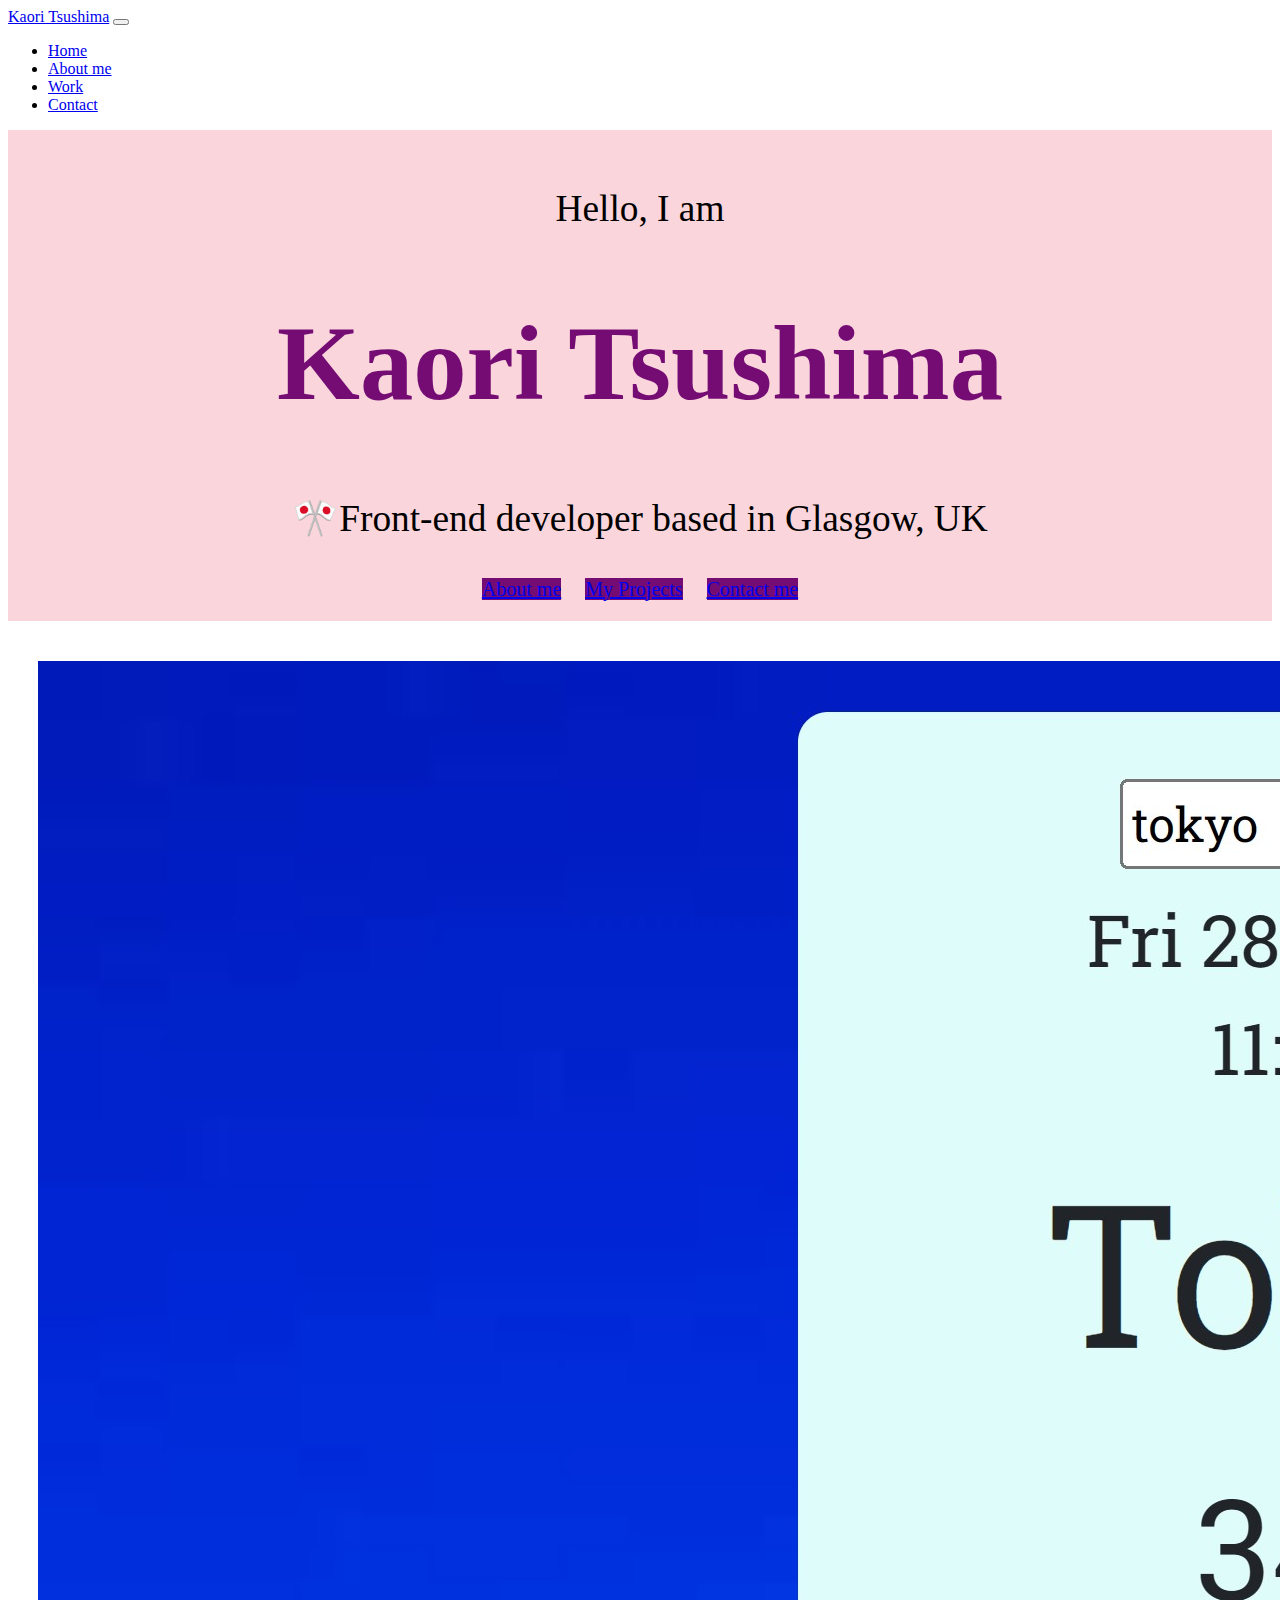
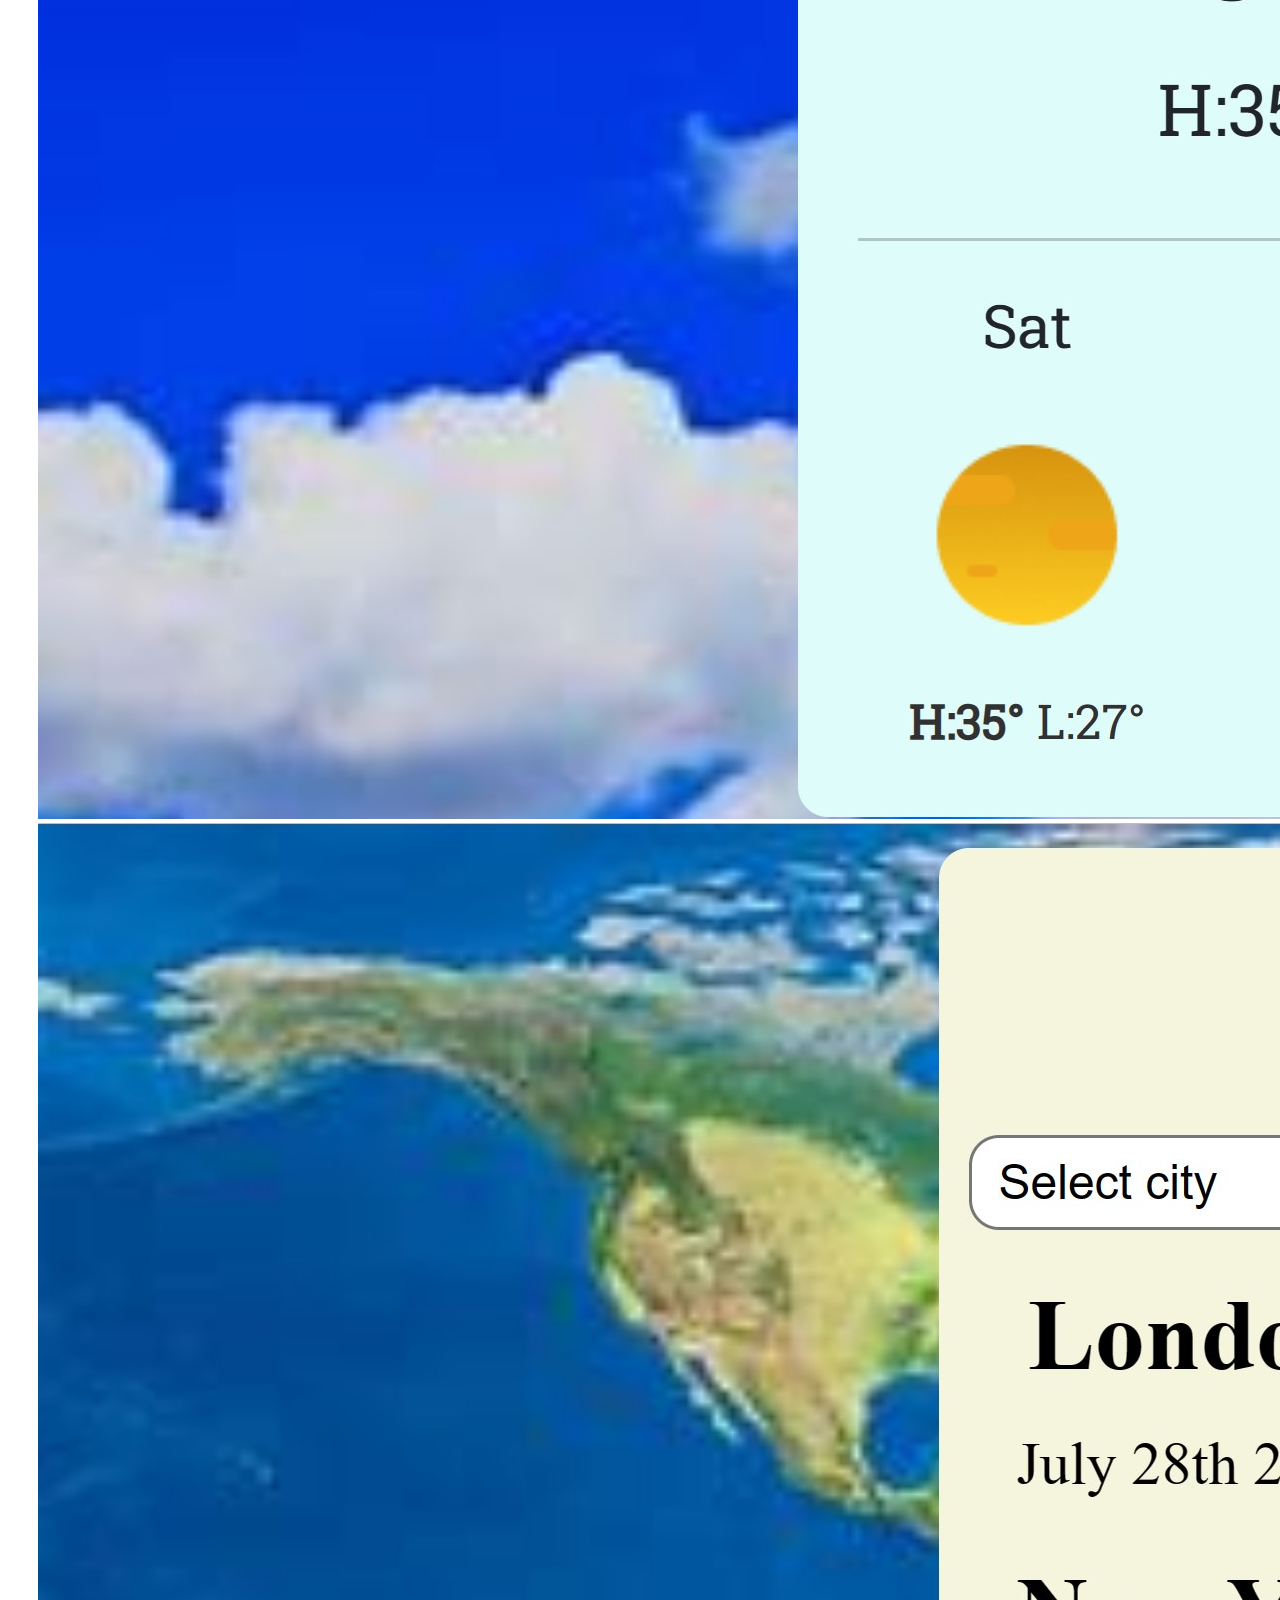
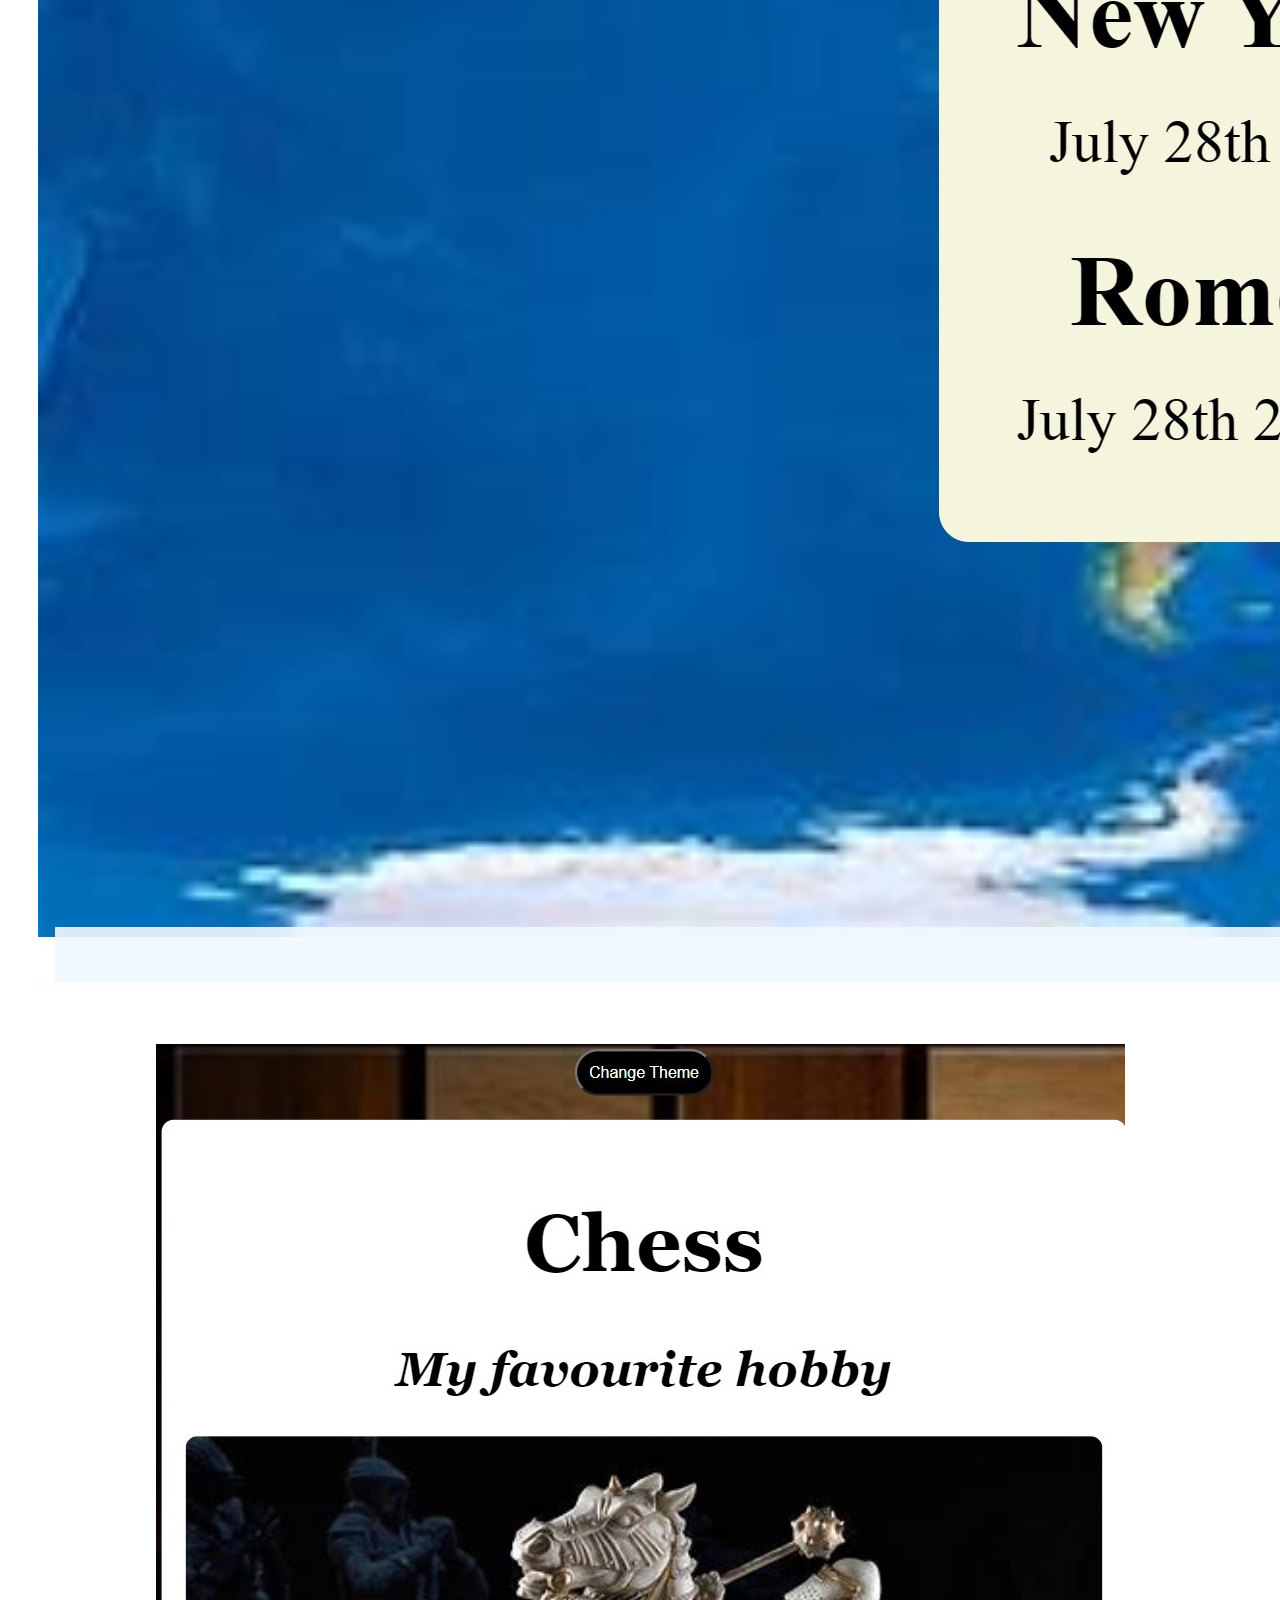
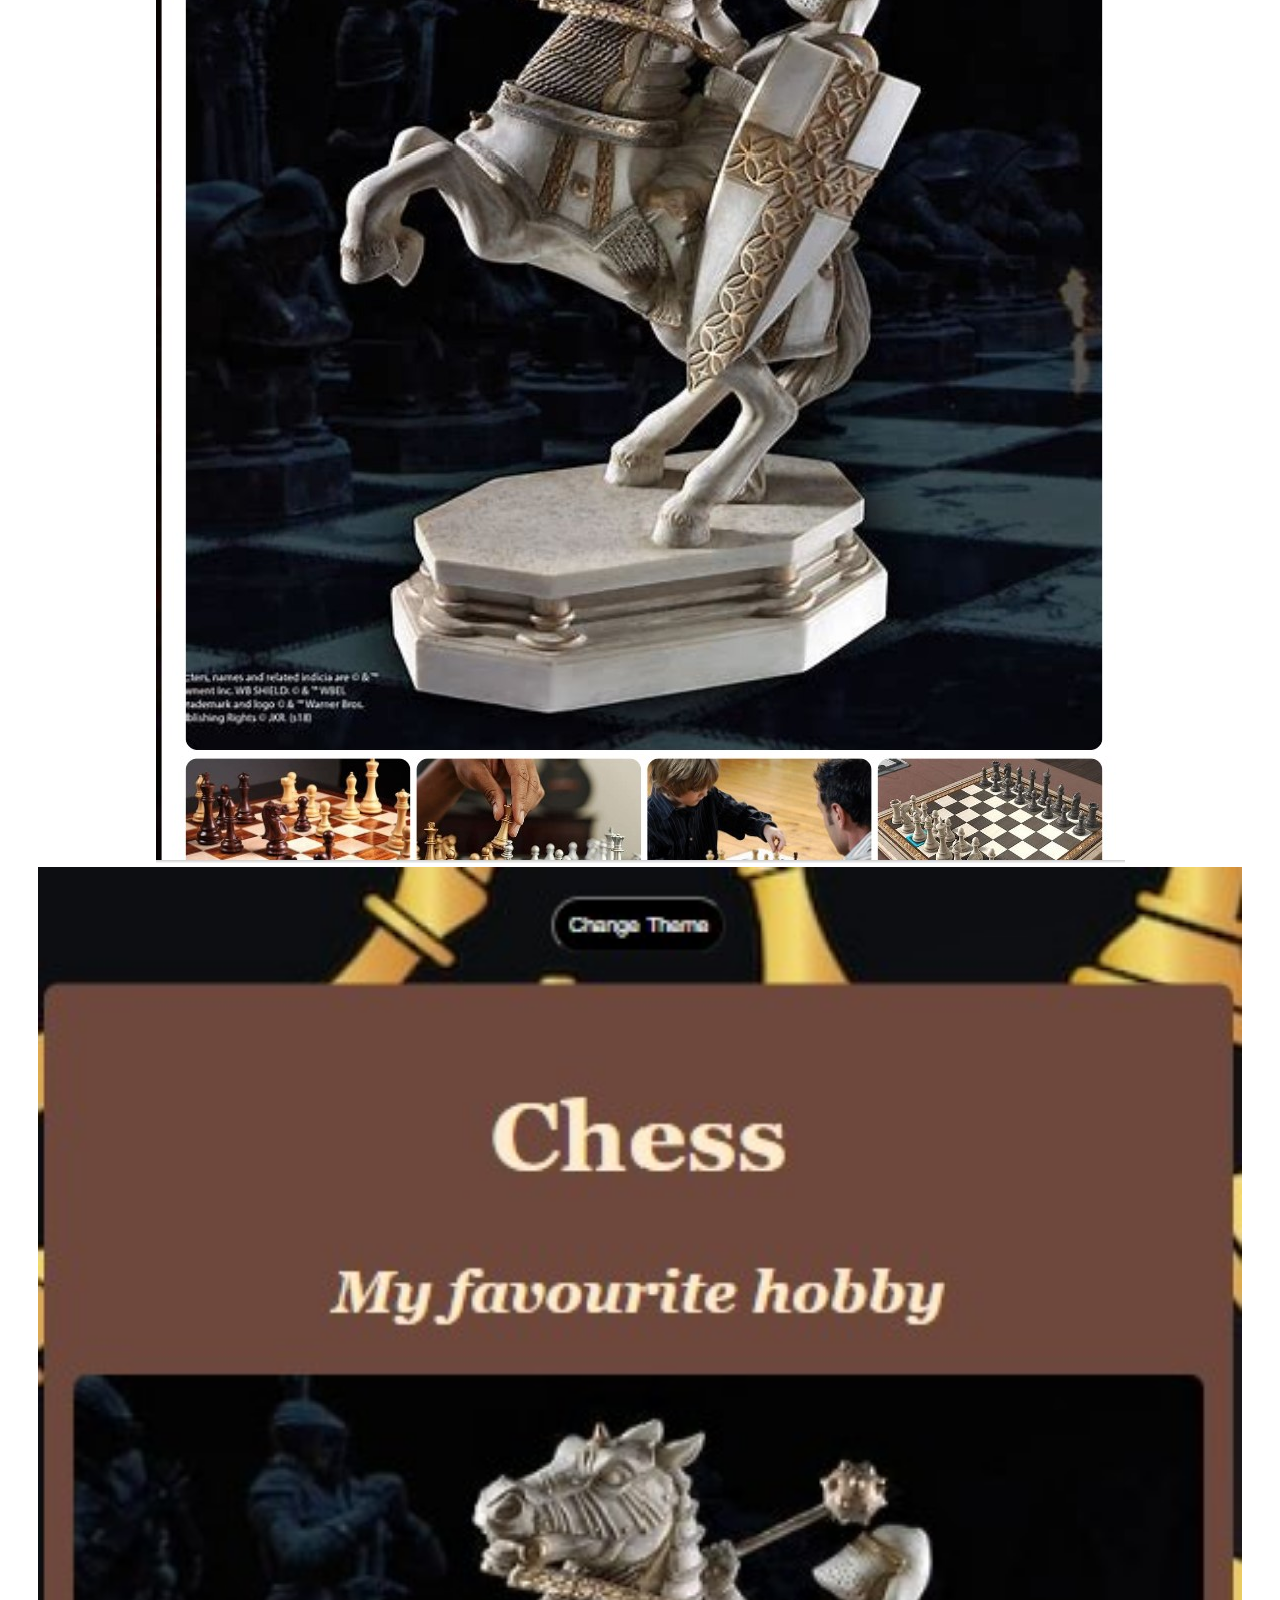
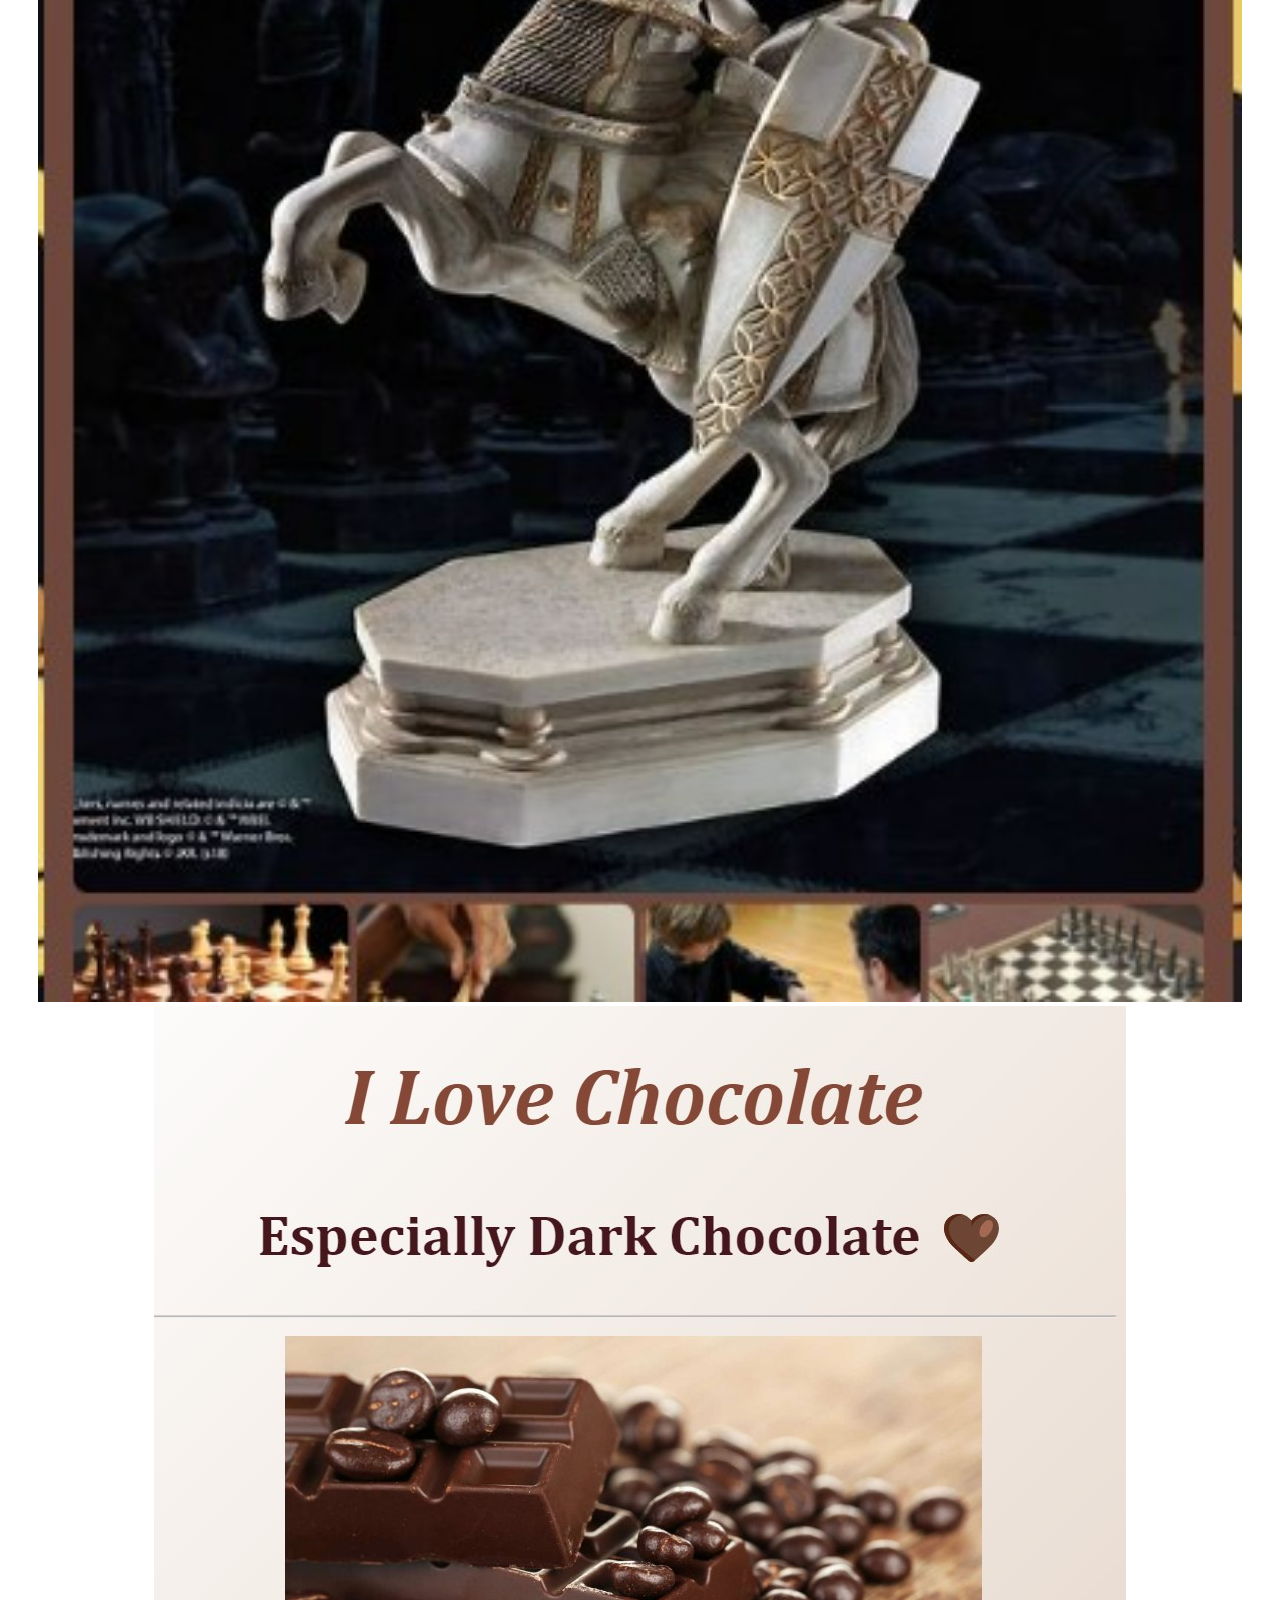
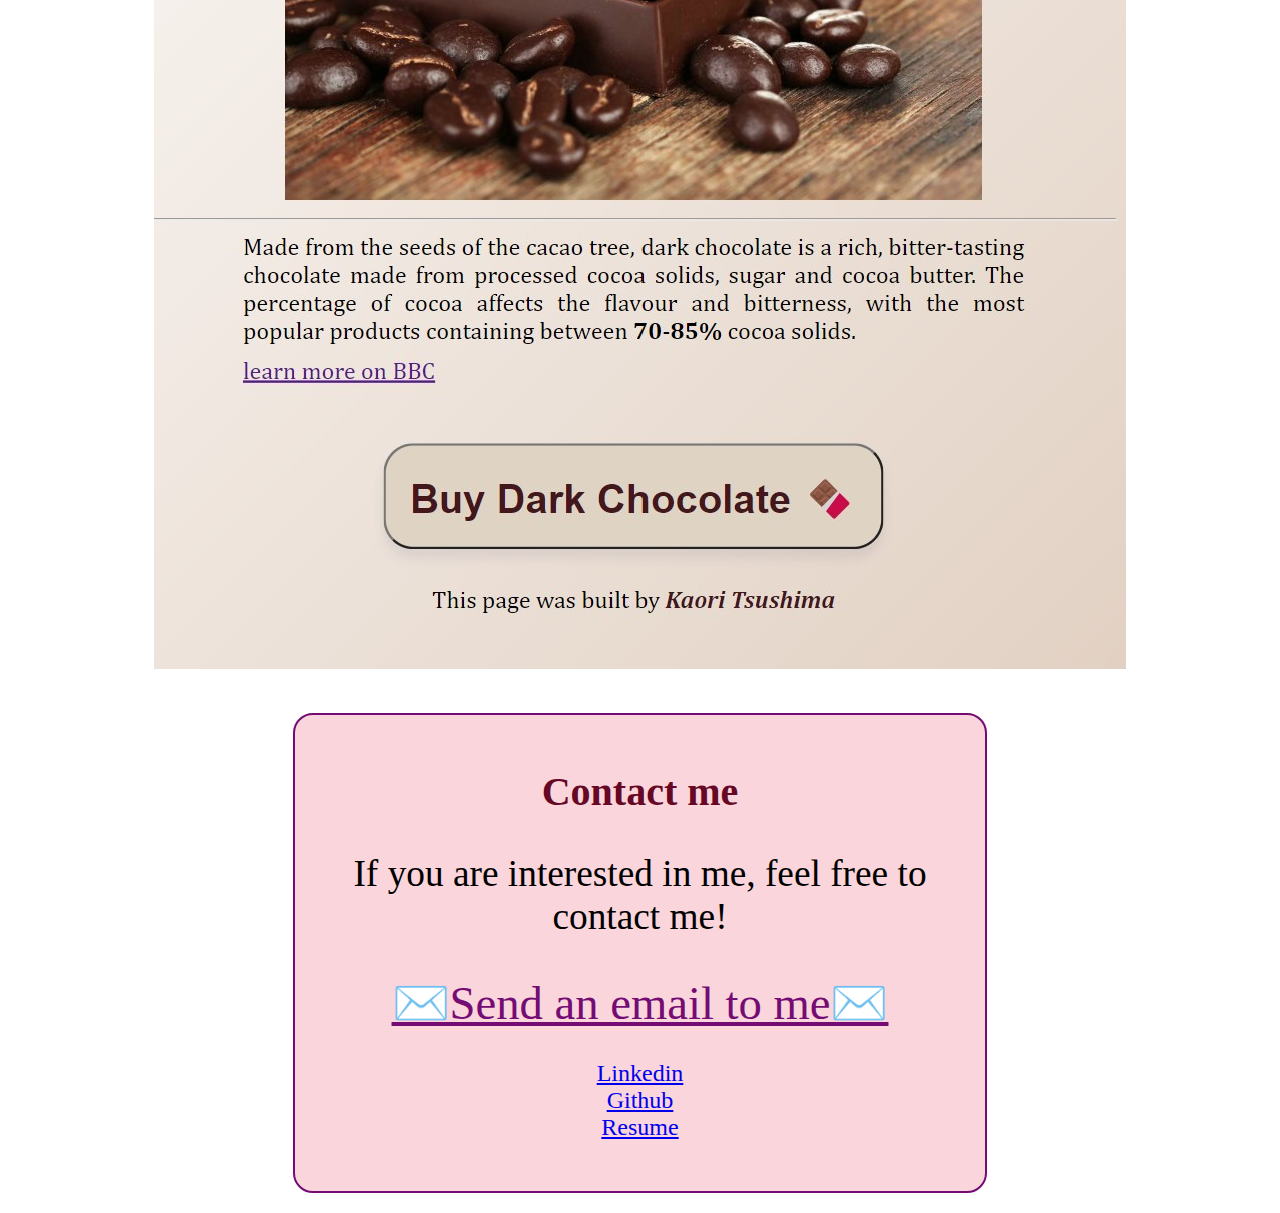
<file: index.html>
<!DOCTYPE html>
<html lang="en">
  <head>
    <meta charset="UTF-8" />
    <meta
      name="description"
      content="front page of Kaori Tsushima's portfolio"
    />
    <title>Portfolio-Kaori</title>
    <link rel="stylesheet" href="src/styles.css" />
    <link
      href="https://cdn.jsdelivr.net/npm/bootstrap@5.3.1/dist/css/bootstrap.min.css"
      rel="stylesheet"
      integrity="sha384-4bw+/aepP/YC94hEpVNVgiZdgIC5+VKNBQNGCHeKRQN+PtmoHDEXuppvnDJzQIu9"
      crossorigin="anonymous"
    />
    <script
      src="https://cdn.jsdelivr.net/npm/bootstrap@5.3.1/dist/js/bootstrap.bundle.min.js"
      integrity="sha384-HwwvtgBNo3bZJJLYd8oVXjrBZt8cqVSpeBNS5n7C8IVInixGAoxmnlMuBnhbgrkm"
      crossorigin="anonymous"
    ></script>
  </head>
  <body>
    <nav class="navbar navbar-expand-lg bg-body-tertiary p-4">
      <div class="container-fluid">
        <a class="navbar-brand fs-2" href="#">Kaori Tsushima</a>
        <button
          class="navbar-toggler"
          type="button"
          data-bs-toggle="collapse"
          data-bs-target="#navbarSupportedContent"
          aria-controls="navbarSupportedContent"
          aria-expanded="false"
          aria-label="Toggle navigation"
        >
          <span class="navbar-toggler-icon"></span>
        </button>
        <div class="collapse navbar-collapse" id="navbarSupportedContent">
          <ul class="navbar-nav me-auto mb-2 mb-lg-0">
            <li class="nav-item">
              <a
                class="nav-link active fs-4"
                aria-current="page"
                href="index.html"
                >Home</a
              >
            </li>
            <li class="nav-item">
              <a
                class="nav-link active fs-4"
                aria-current="page"
                href="about.html"
                >About me</a
              >
            </li>
            <li class="nav-item">
              <a
                class="nav-link active fs-4"
                aria-current="page"
                href="work.html"
                >Work</a
              >
            </li>
            <li class="nav-item">
              <a class="nav-link fs-4" href="about.html#contact">Contact</a>
            </li>
          </ul>
        </div>
      </div>
    </nav>
    <div class="body-container">
      <div class="head">
        <p class="text">Hello, I am</p>
        <h1 class="name">Kaori Tsushima</h1>
        <p class="text">🎌Front-end developer based in Glasgow, UK</p>

        <a href="about.html" class="btn btn-primary fs-3 d-lg-none">About me</a>
        <a href="work.html" class="btn btn-primary fs-3 d-lg-none"
          >My Projects</a
        >
        <a href="index.html#contact-me" class="btn btn-primary fs-3"
          >Contact me</a
        >
      </div>
      <div class="container">
        <div class="row row-gap-3">
          <div class="col-lg-6">
            <img src="images/weather_screen.jpg" class="img-fluid rounded" />
          </div>
          <div class="col-lg-6">
            <img
              src="images/world_clock_screen.jpg"
              class="img-fluid rounded"
            />
          </div>
        </div>
        <div class="row row-gap-3">
          <div class="col-lg-4">
            <img src="images/chess_screen.jpg" class="img-fluid rounded" />
          </div>
          <div class="col-lg-4">
            <img
              src="images/chess_dark.jpg"
              class="img-fluid rounded"
              width="100%"
            />
          </div>
          <div class="col-lg-4">
            <img src="images/chocolate_screen.jpg" class="img-fluid rounded" />
          </div>
        </div>
      </div>
      <footer>
        <h2 class="title" id="contact-me">Contact me</h2>
        <p class="text fs-4">
          If you are interested in me, feel free to contact me!
        </p>
        <a
          href="mailto:kaoritsushima0107@gmail.com"
          class="text-decoration-none email"
          >✉️Send an email to me✉️</a
        >
        <br />
        <div class="row">
          <div class="col-lg-4">
            <a
              href="https://www.linkedin.com/in/kaori-tsushima-b836601a8/"
              target="_blank"
              class="text-decoration-none links"
            >
              Linkedin</a
            >
          </div>
          <div class="col-lg-4">
            <a
              href="https://github.com/KaoriTsushima"
              target="_blank"
              class="text-decoration-none links"
            >
              Github</a
            >
          </div>
          <div class="col-lg-4">
            <a
              href="./src/Resume-Kaori.pdf"
              target="_blank"
              class="text-decoration-none links"
            >
              Resume</a
            >
          </div>
        </div>
      </footer>
    </div>
  </body>
</html>
</file>
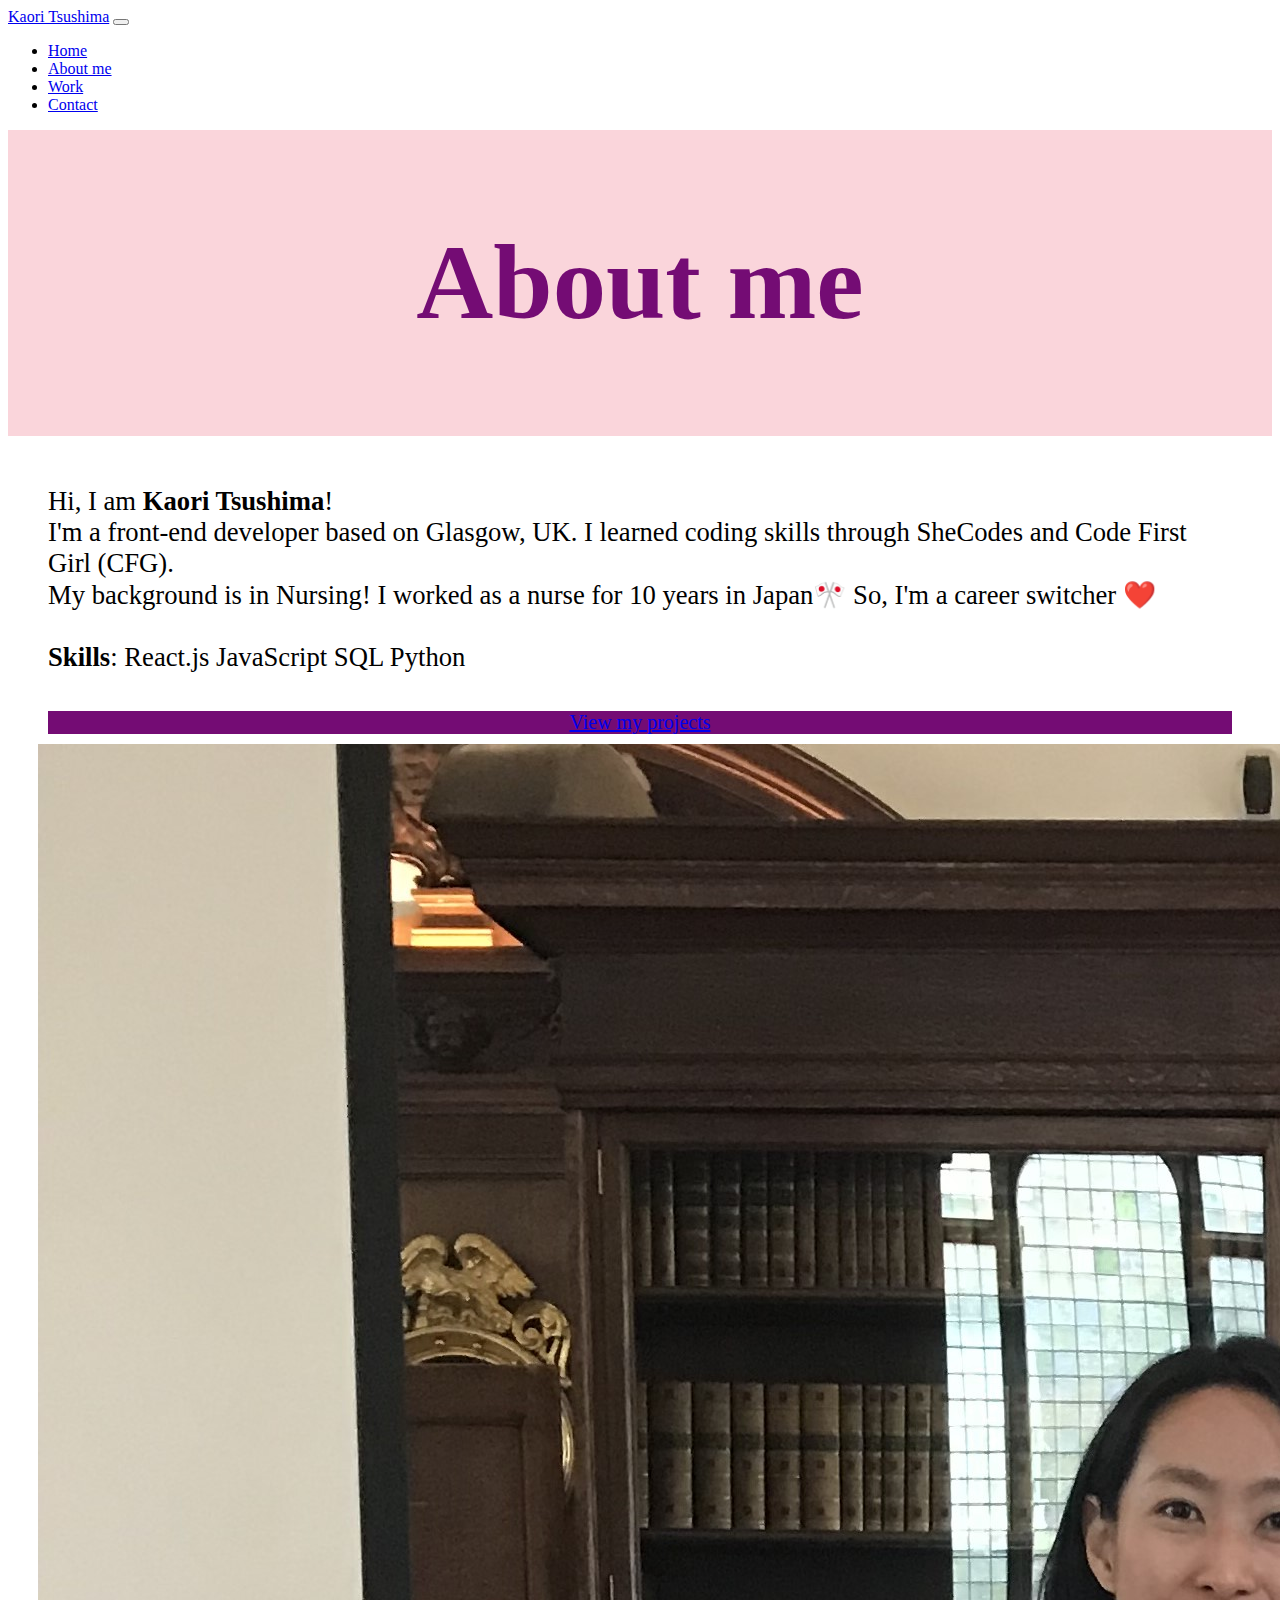
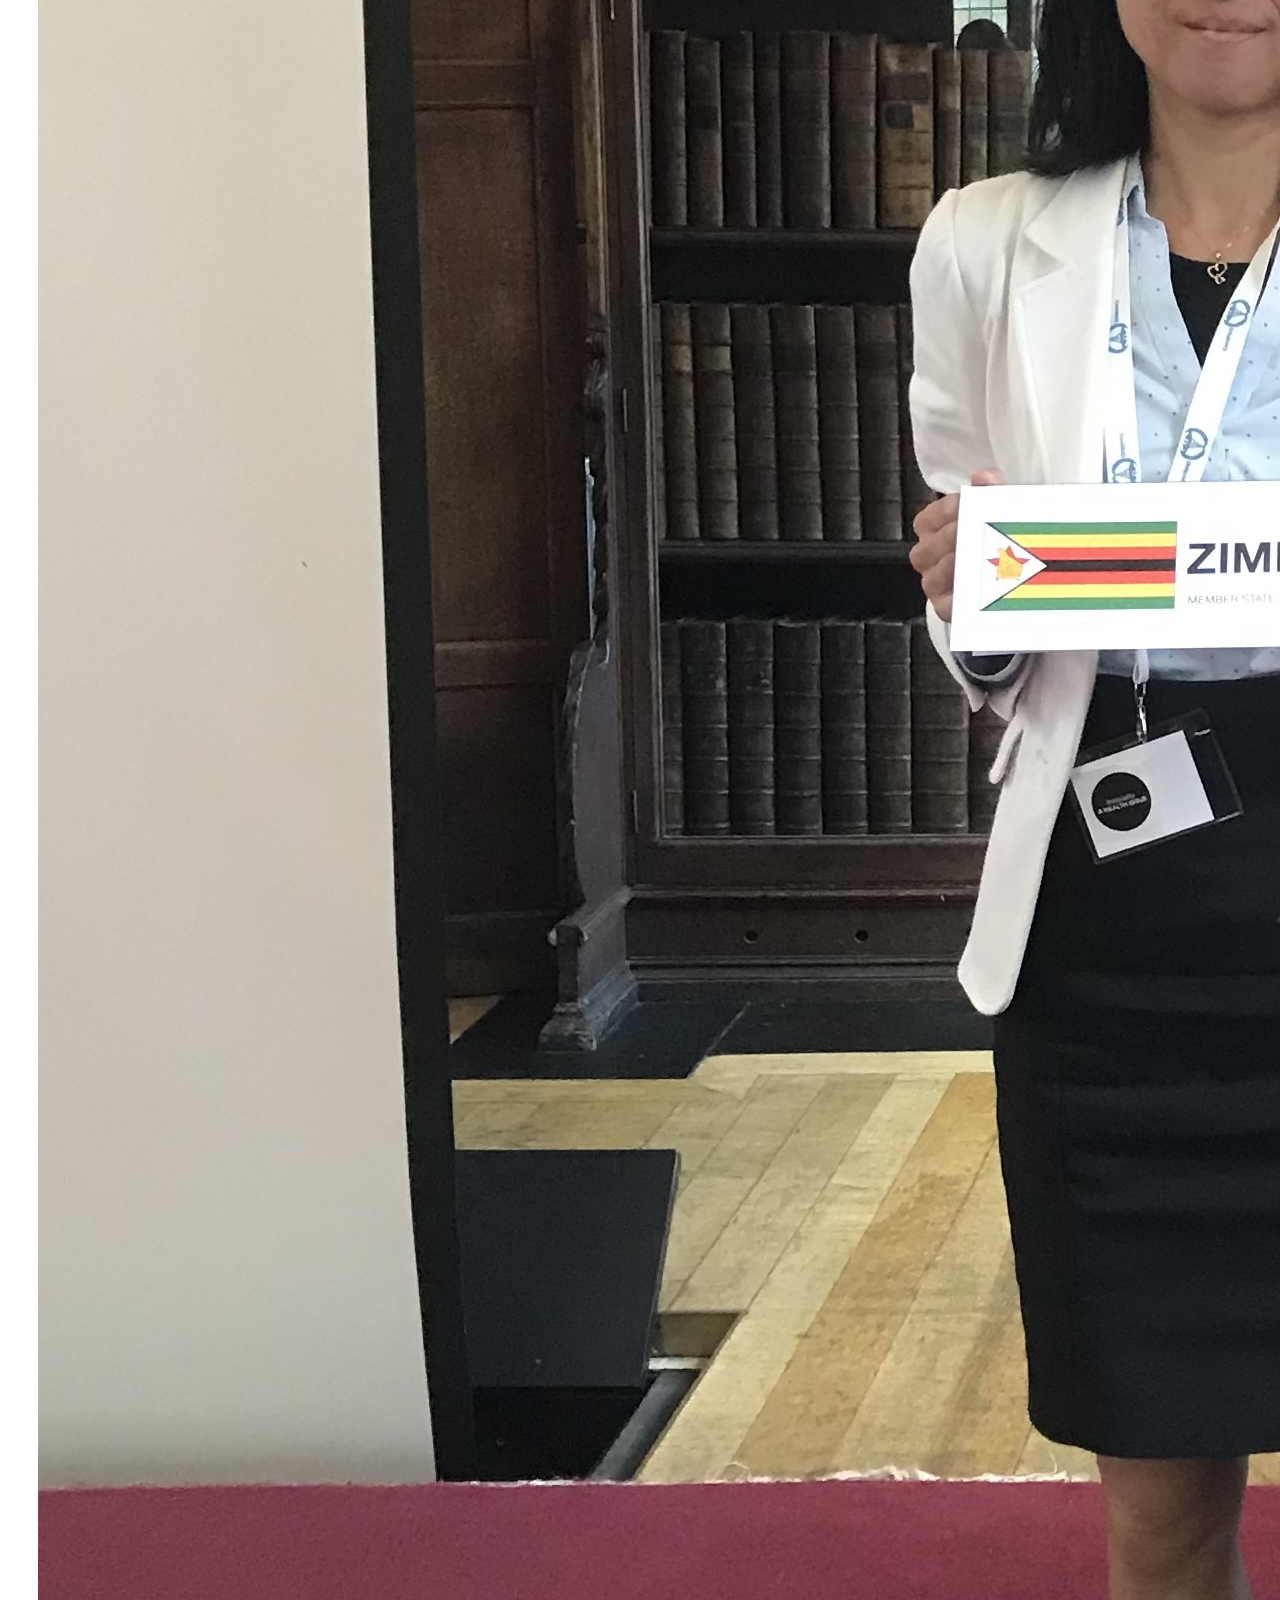
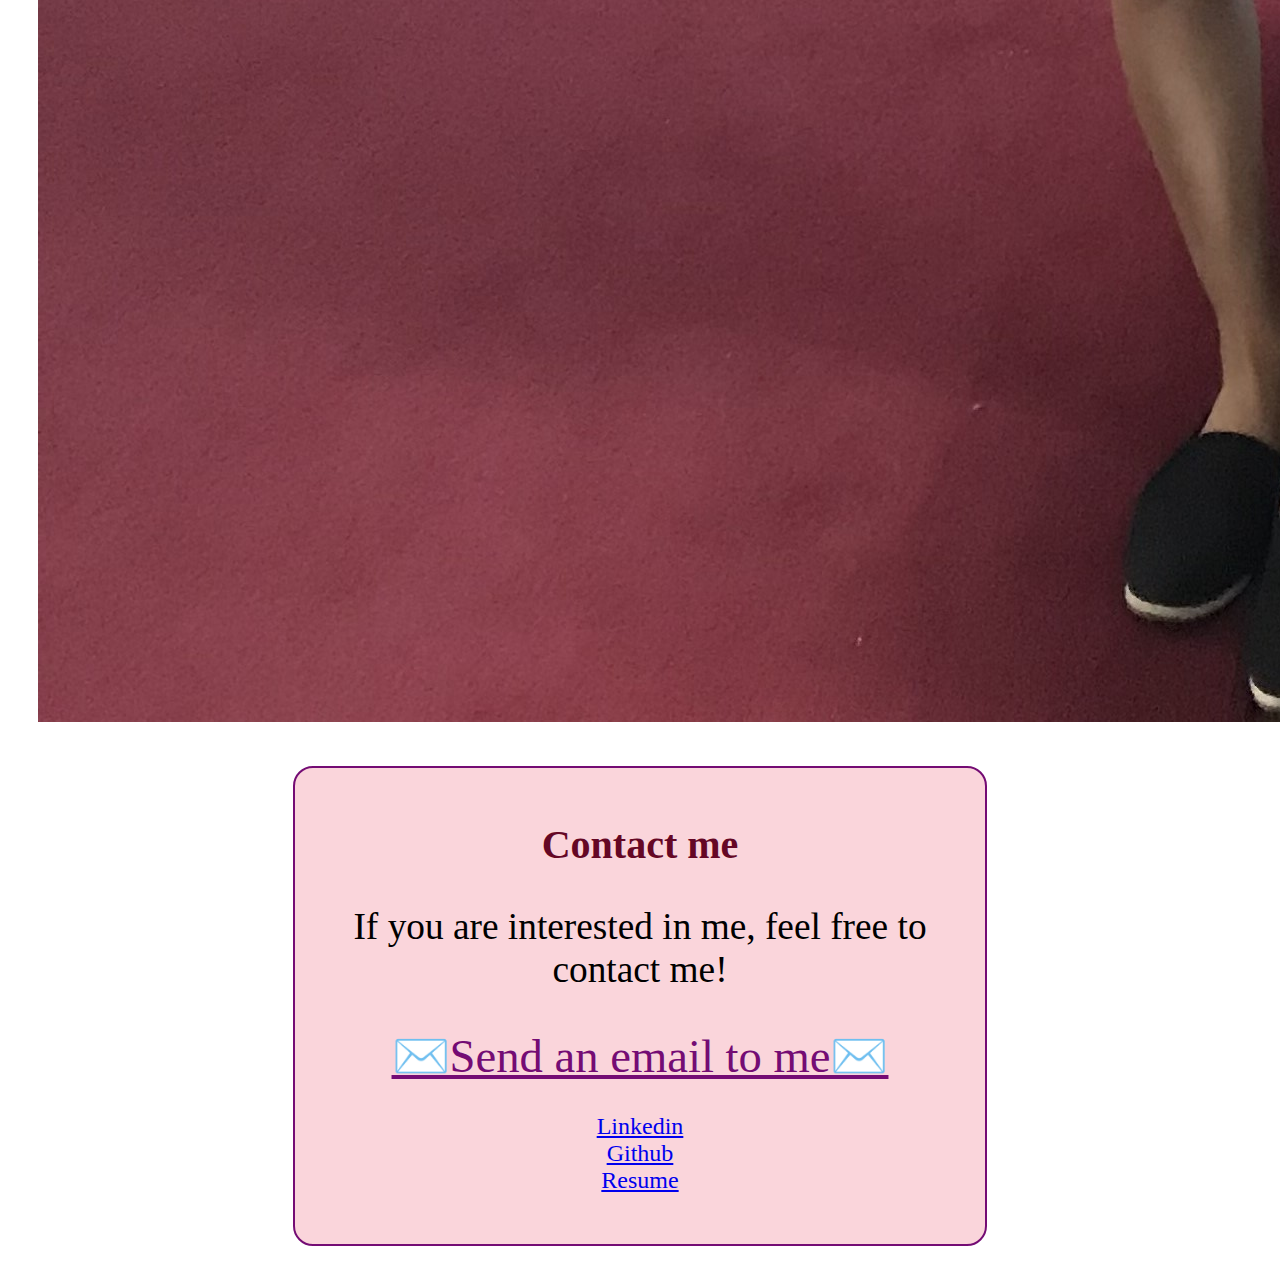
<file: about.html>
<!DOCTYPE html>
<html lang="en">
  <head>
    <meta charset="UTF-8" />
    <meta name="description" content="information about Kaori" />
    <title>About me - Kaori</title>
    <link rel="stylesheet" href="src/styles.css" />
    <link
      href="https://cdn.jsdelivr.net/npm/bootstrap@5.3.1/dist/css/bootstrap.min.css"
      rel="stylesheet"
      integrity="sha384-4bw+/aepP/YC94hEpVNVgiZdgIC5+VKNBQNGCHeKRQN+PtmoHDEXuppvnDJzQIu9"
      crossorigin="anonymous"
    />
    <script
      src="https://cdn.jsdelivr.net/npm/bootstrap@5.3.1/dist/js/bootstrap.bundle.min.js"
      integrity="sha384-HwwvtgBNo3bZJJLYd8oVXjrBZt8cqVSpeBNS5n7C8IVInixGAoxmnlMuBnhbgrkm"
      crossorigin="anonymous"
    ></script>
  </head>
  <body>
    <nav class="navbar navbar-expand-lg bg-body-tertiary p-4">
      <div class="container-fluid">
        <a class="navbar-brand fs-2" href="index.html">Kaori Tsushima</a>
        <button
          class="navbar-toggler"
          type="button"
          data-bs-toggle="collapse"
          data-bs-target="#navbarSupportedContent"
          aria-controls="navbarSupportedContent"
          aria-expanded="false"
          aria-label="Toggle navigation"
        >
          <span class="navbar-toggler-icon"></span>
        </button>
        <div class="collapse navbar-collapse" id="navbarSupportedContent">
          <ul class="navbar-nav me-auto mb-2 mb-lg-0">
            <li class="nav-item">
              <a
                class="nav-link active fs-4"
                aria-current="page"
                href="index.html"
                >Home</a
              >
            </li>
            <li class="nav-item">
              <a
                class="nav-link active fs-4"
                aria-current="page"
                href="about.html"
                >About me</a
              >
            </li>
            <li class="nav-item">
              <a
                class="nav-link active fs-4"
                aria-current="page"
                href="work.html"
                >Work</a
              >
            </li>
            <li class="nav-item">
              <a class="nav-link fs-4" href="about.html#contact">Contact</a>
            </li>
          </ul>
        </div>
      </div>
    </nav>
    <div class="body-container">
      <div class="head">
        <h1 class="name">About me</h1>
      </div>
      <div class="container">
        <div class="row">
          <div class="col-lg-8">
            <p class="description">
              Hi, I am <strong>Kaori Tsushima</strong>!
              <br />
              I'm a front-end developer based on Glasgow, UK. I learned coding
              skills through SheCodes and Code First Girl (CFG).
              <br />
              My background is in Nursing! I worked as a nurse for 10 years in
              Japan🎌 So, I'm a career switcher ❤️
              <br />
              <br />
              <strong>Skills</strong>: React.js JavaScript SQL Python
            </p>
            <br />

            <a href="work.html" class="btn btn-primary fs-3 left"
              >View my projects</a
            >
          </div>
          <div class="col-lg-4">
            <img
              src="images/trim_myPhoto.jpg"
              class="img-fluid rounded-4 photo"
            />
          </div>
        </div>
      </div>
      <footer>
        <h2 class="title" id="contact">Contact me</h2>
        <p class="text fs-4">
          If you are interested in me, feel free to contact me!
        </p>
        <a
          href="mailto:kaoritsushima0107@gmail.com"
          class="text-decoration-none email"
          >✉️Send an email to me✉️</a
        >
        <br />
        <div class="row">
          <div class="col-lg-4">
            <a
              href="https://www.linkedin.com/in/kaori-tsushima-b836601a8/"
              target="_blank"
              class="text-decoration-none links"
            >
              Linkedin</a
            >
          </div>
          <div class="col-lg-4">
            <a
              href="https://github.com/KaoriTsushima"
              target="_blank"
              class="text-decoration-none links"
            >
              Github</a
            >
          </div>
          <div class="col-lg-4">
            <a
              href="./src/Resume-Kaori.pdf"
              target="_blank"
              class="text-decoration-none links"
            >
              Resume</a
            >
          </div>
        </div>
      </footer>
    </div>
  </body>
</html>
</file>
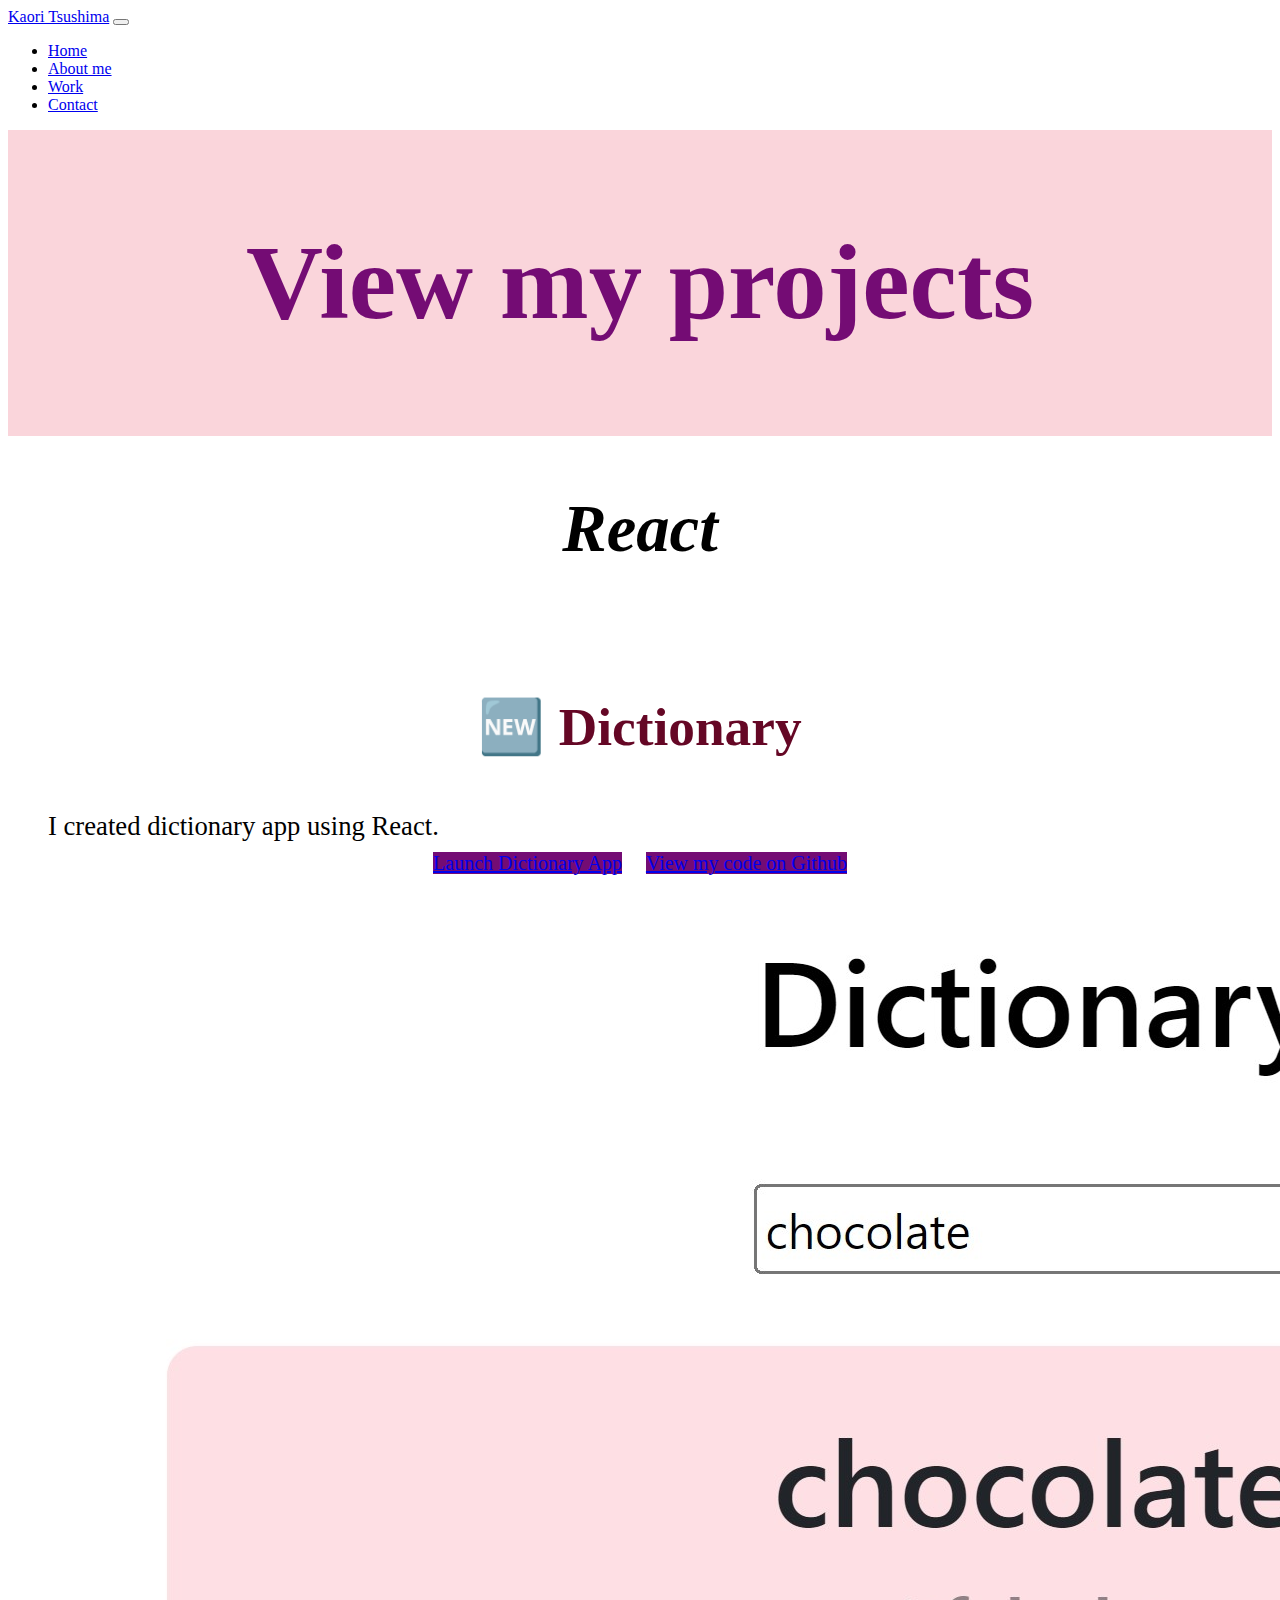
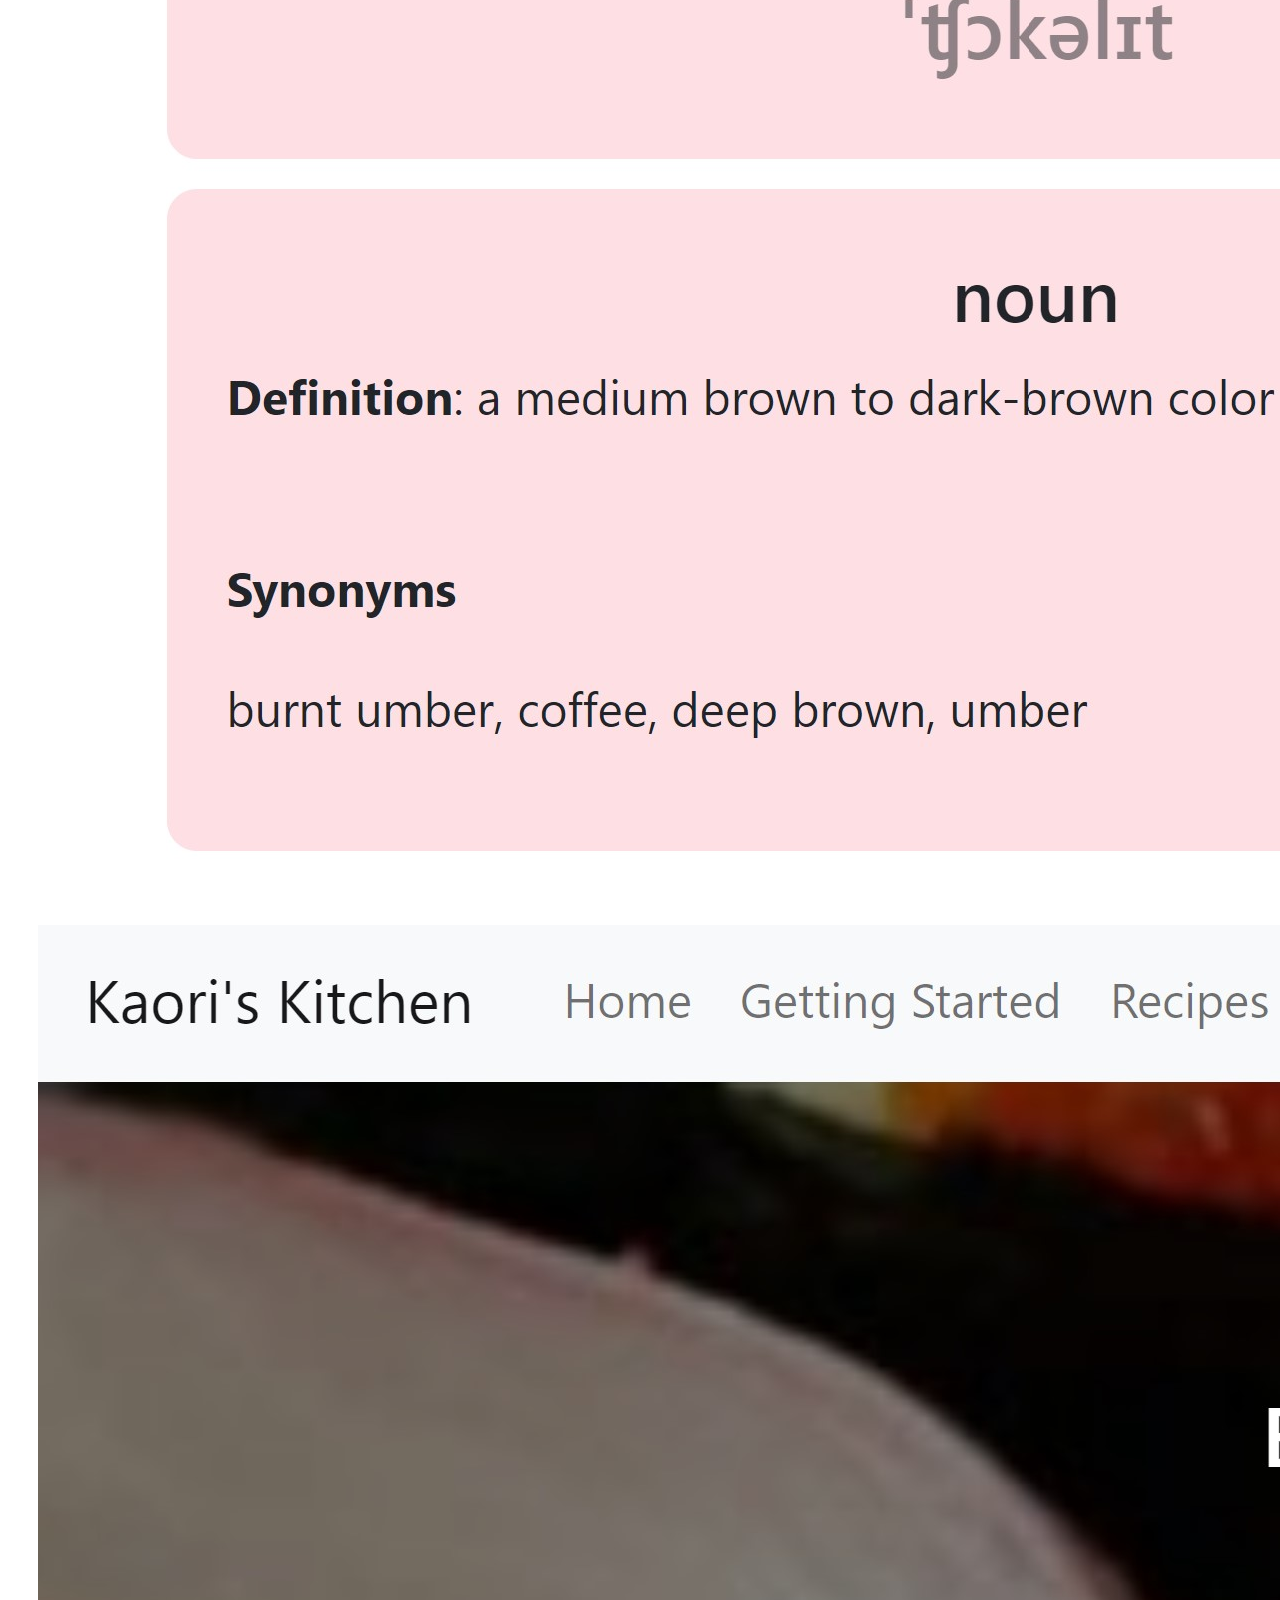
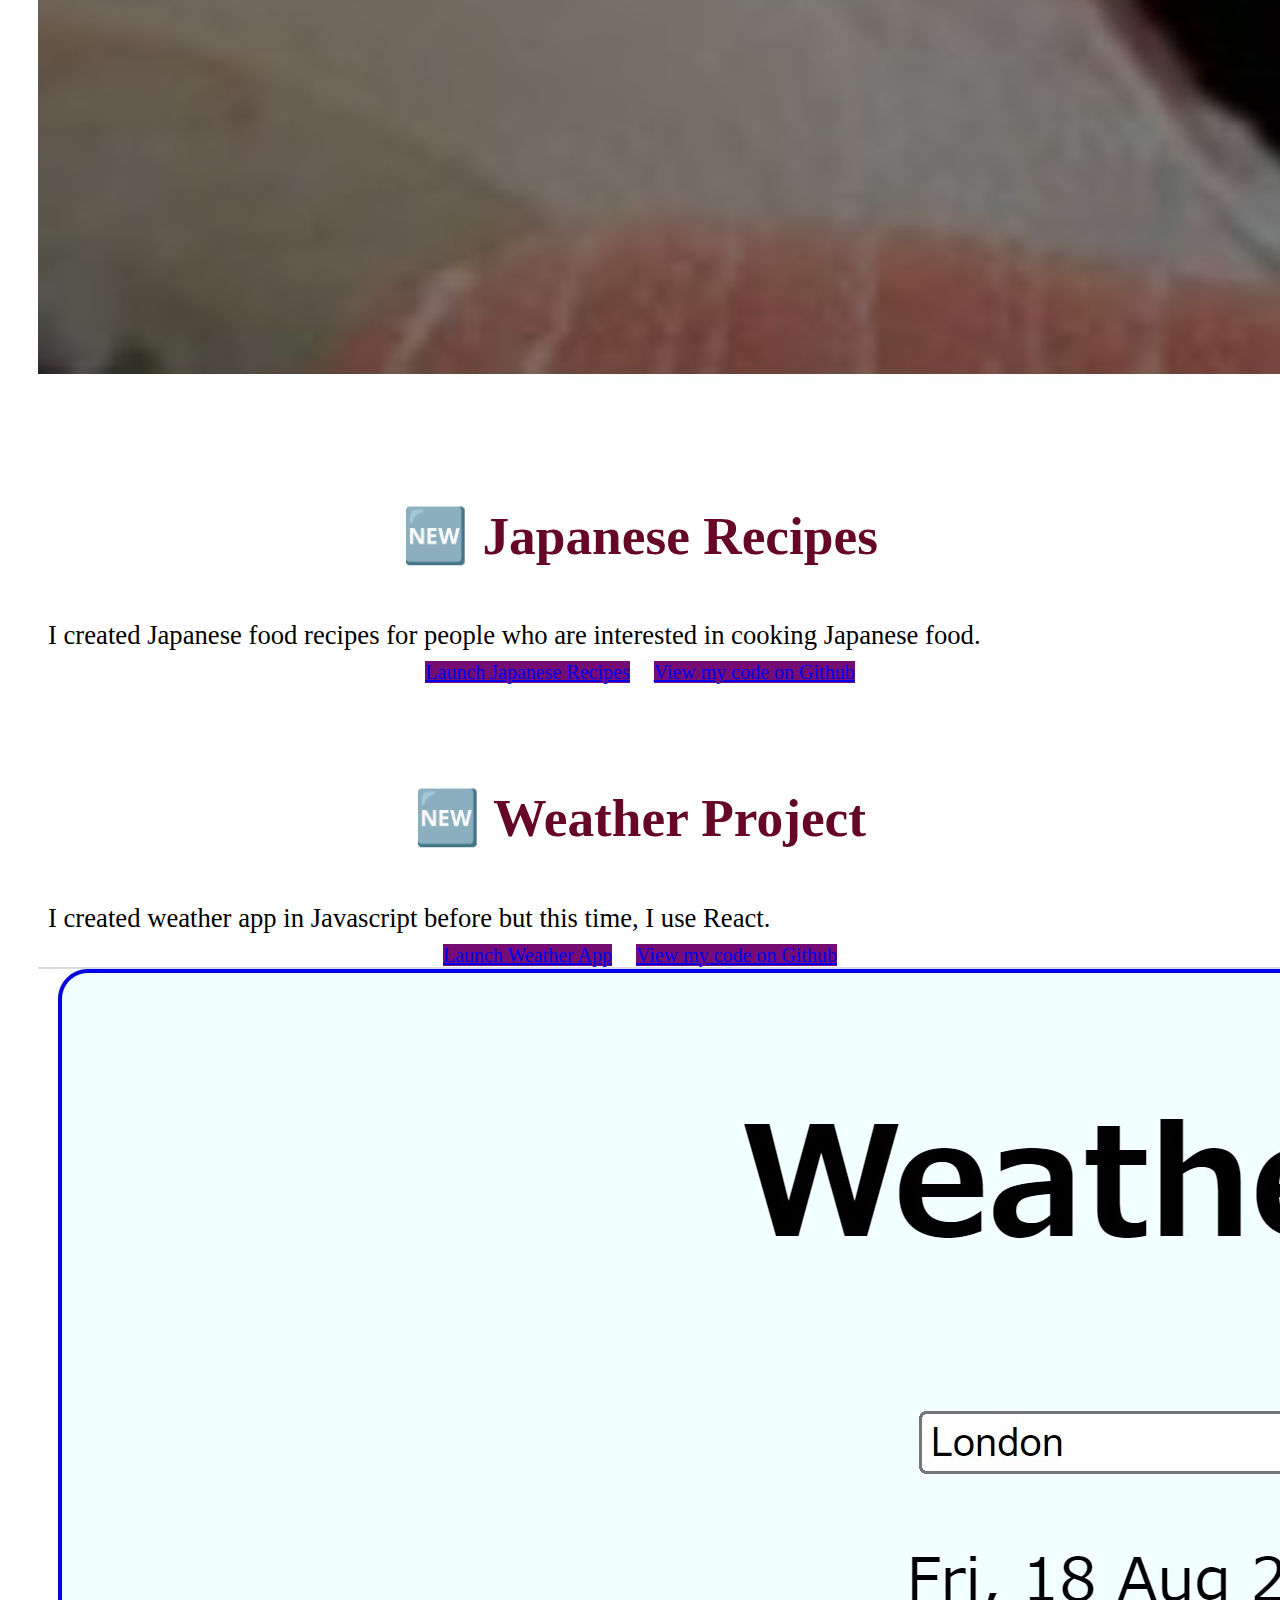
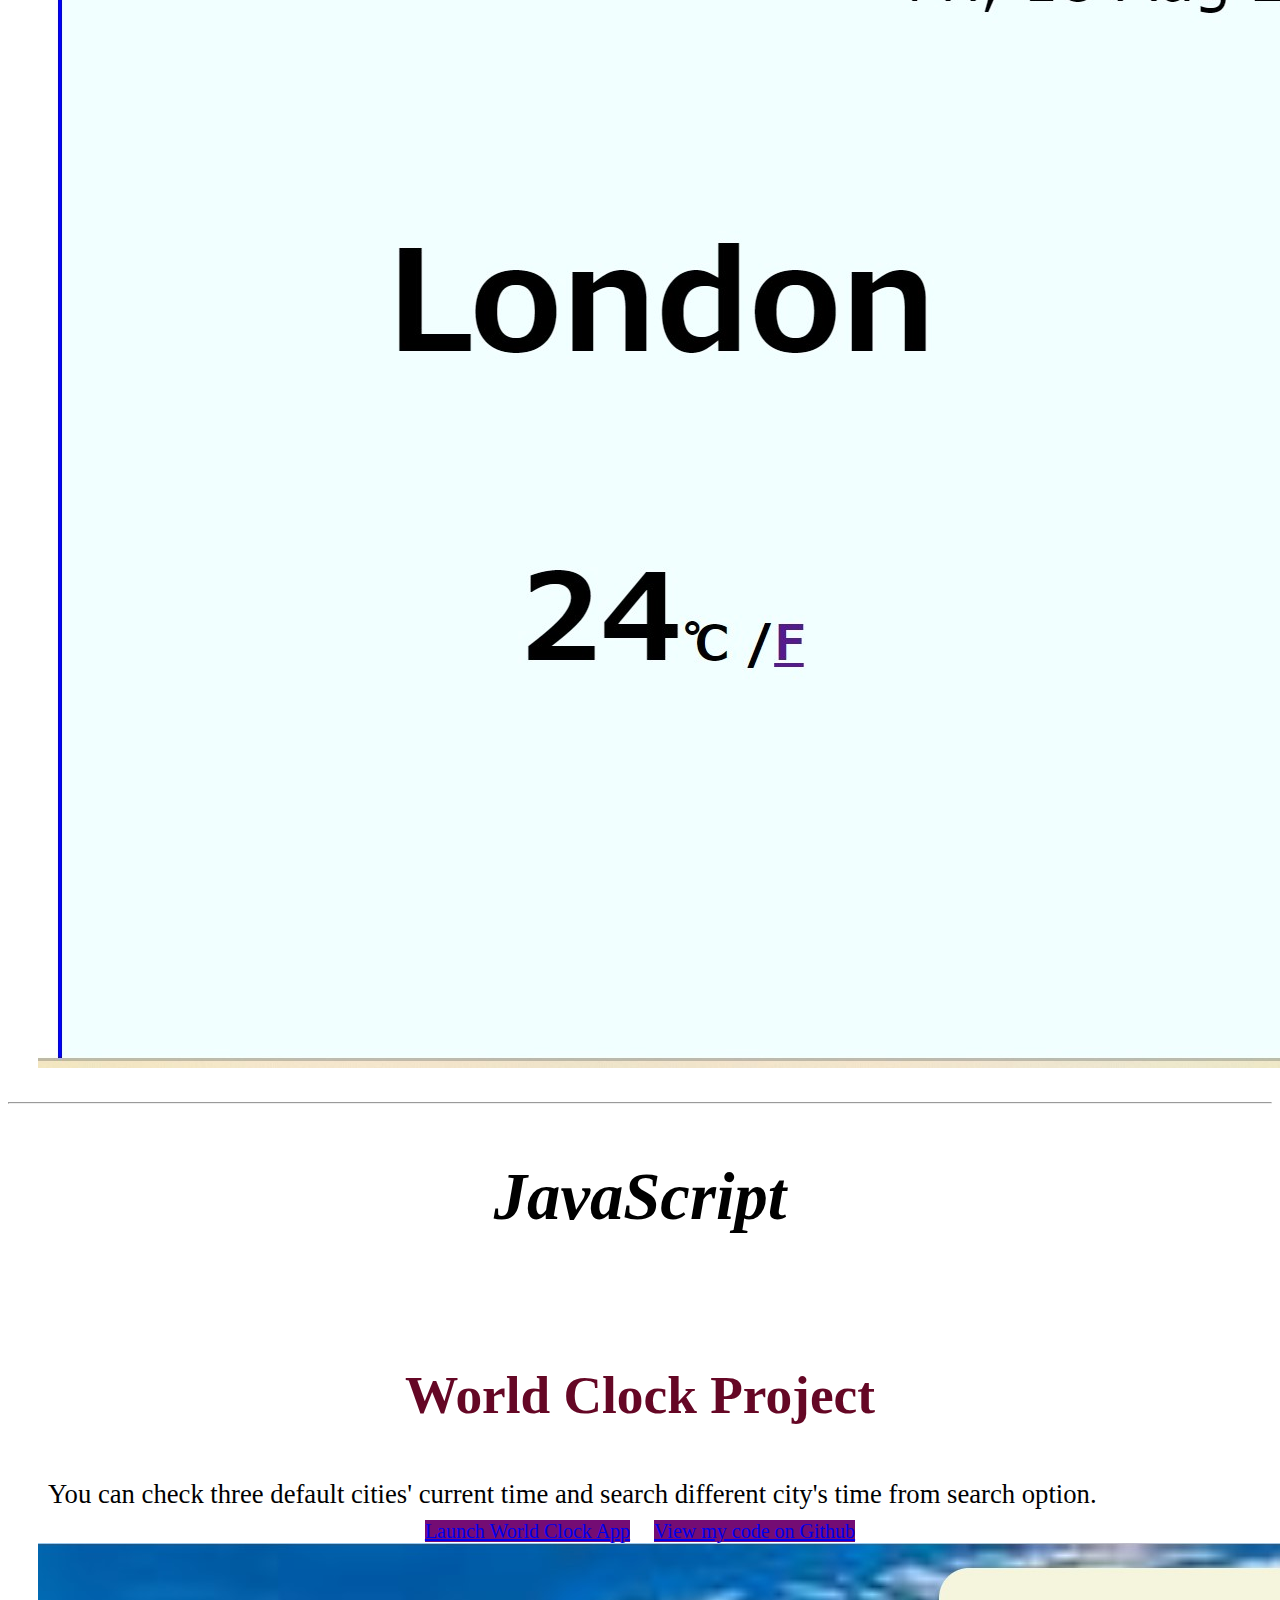
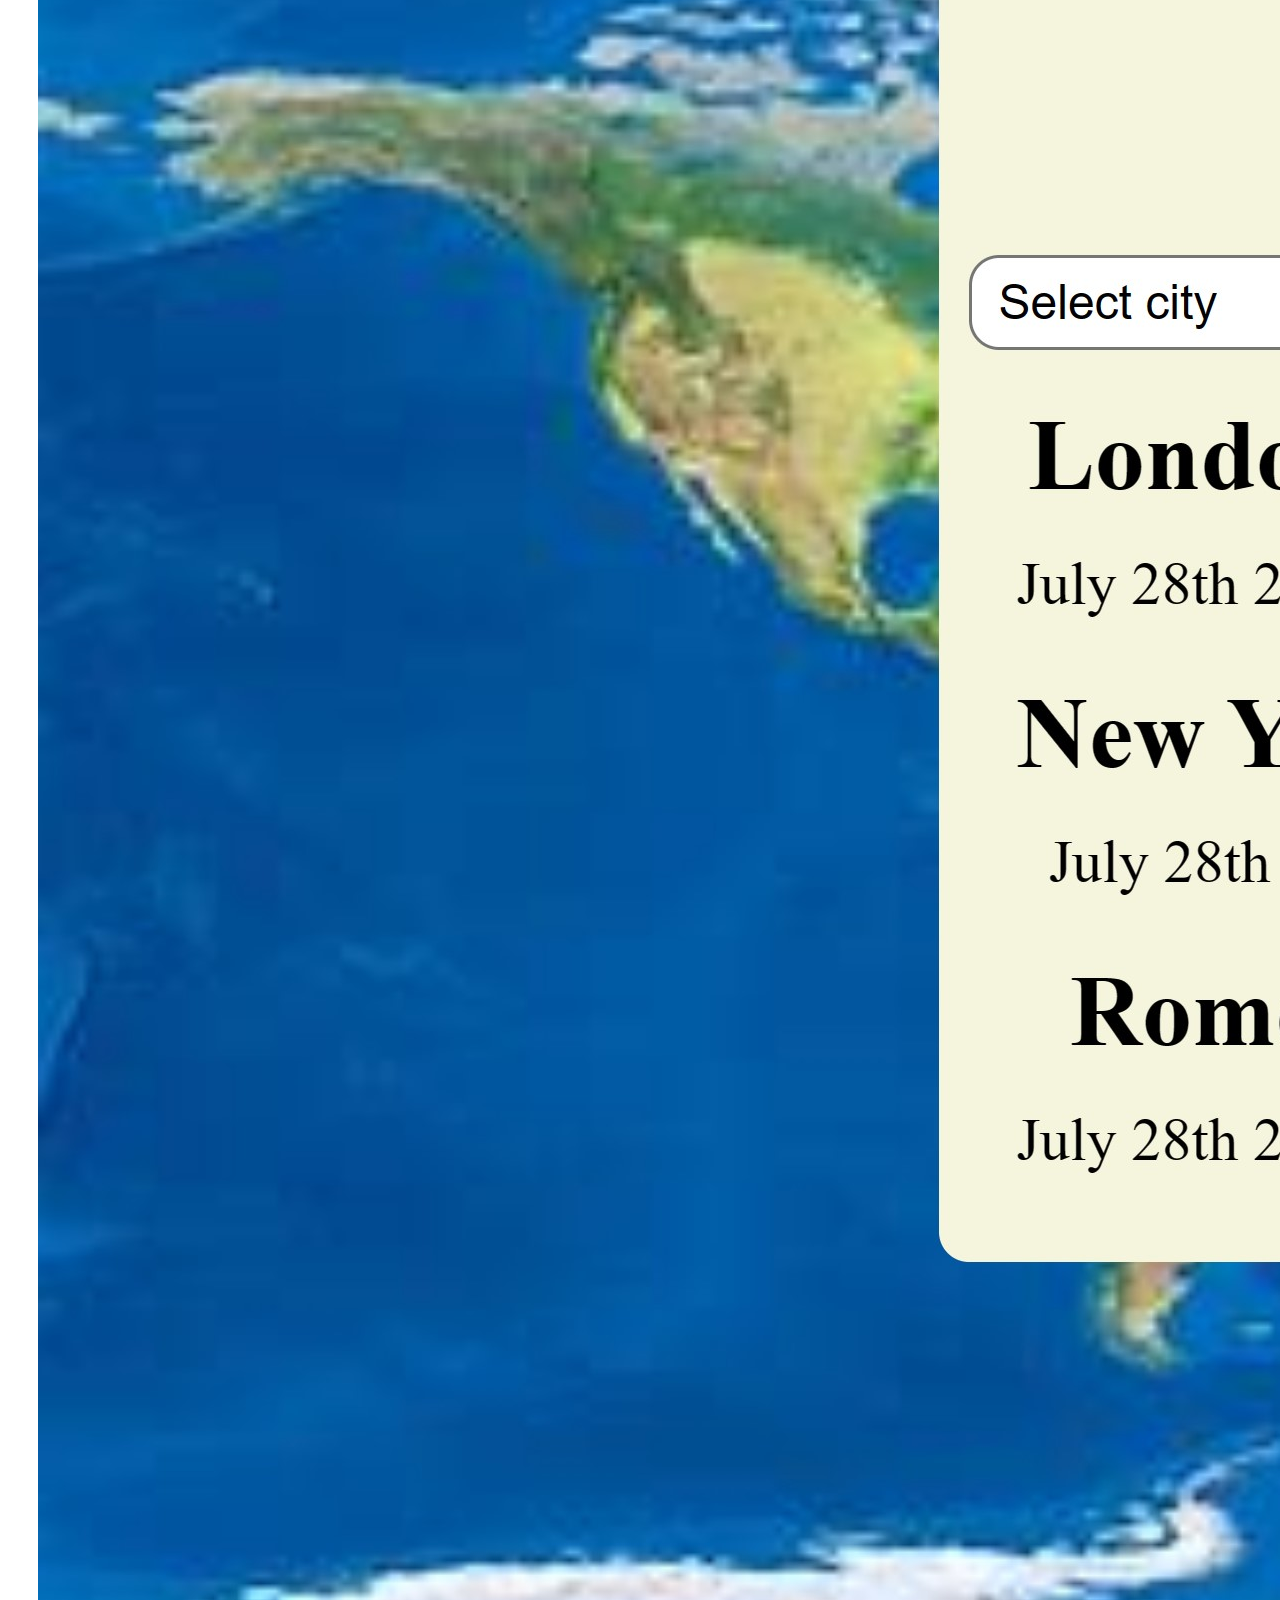
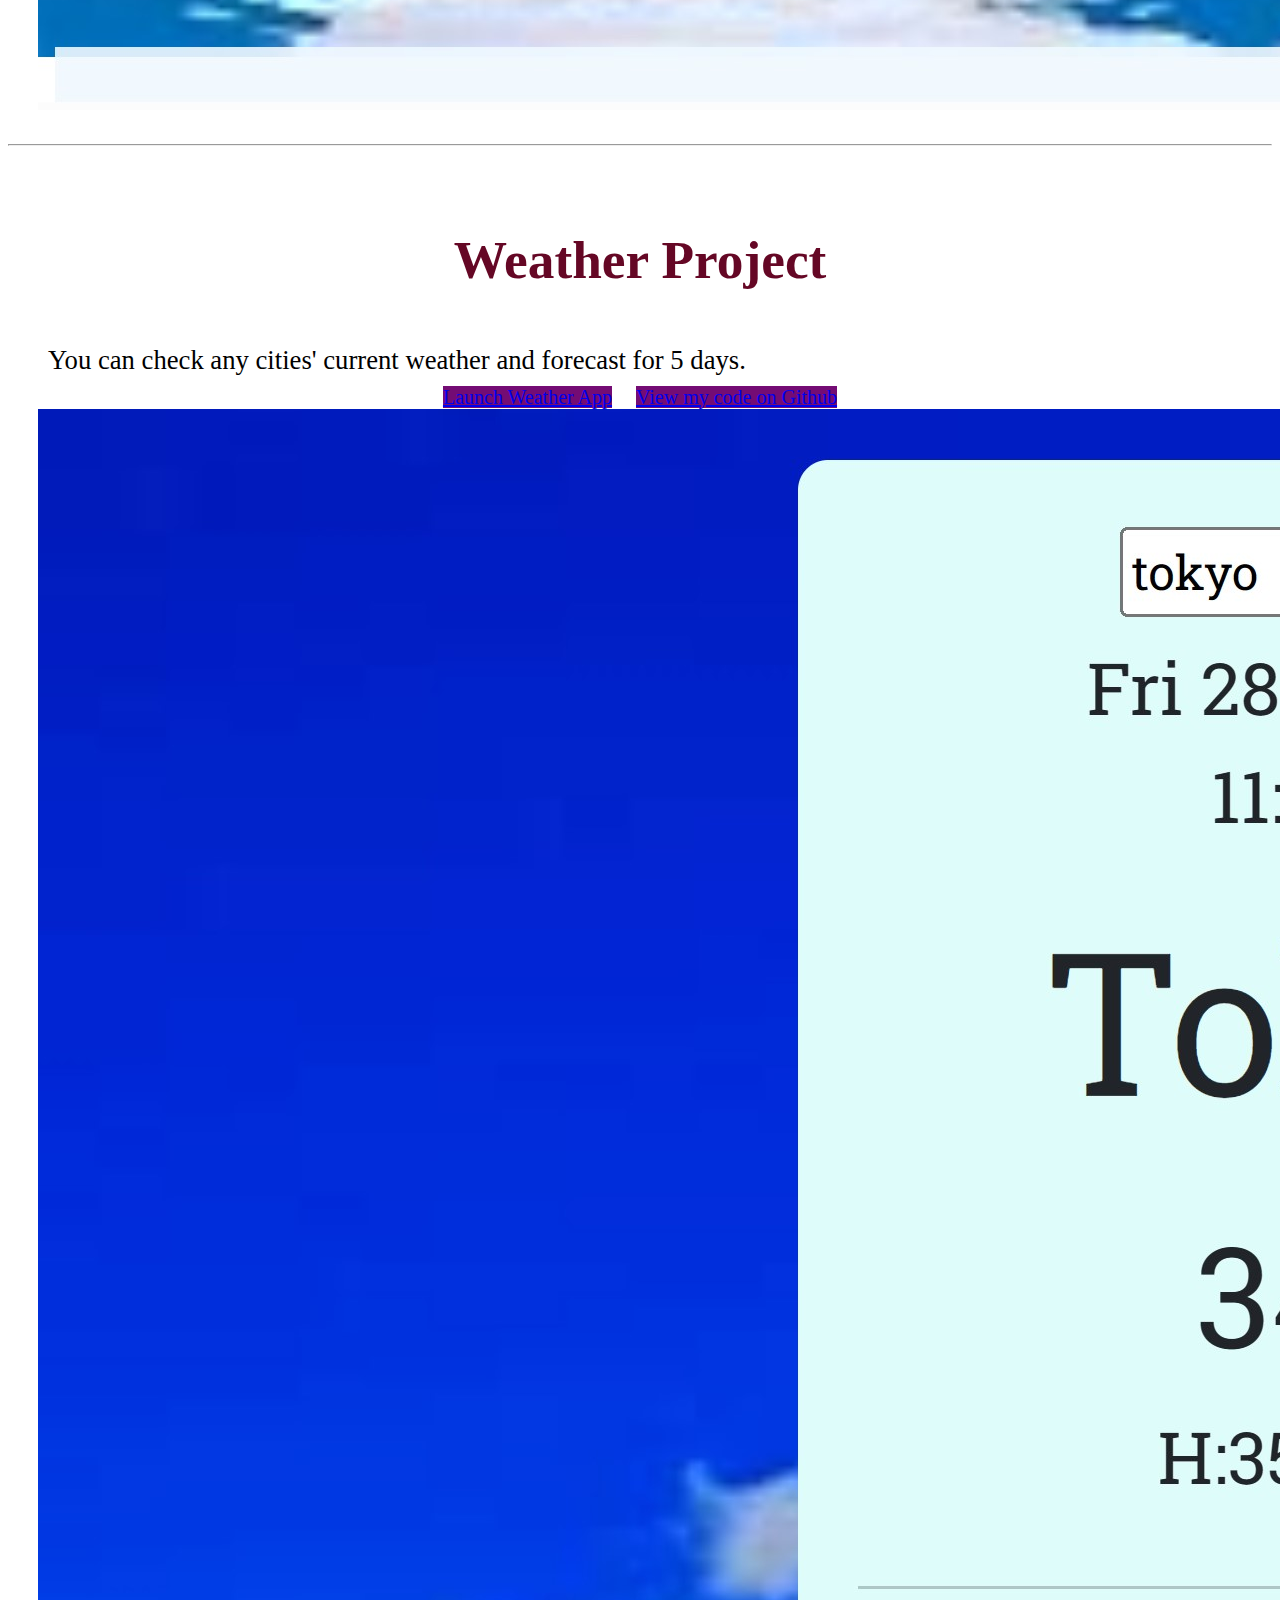
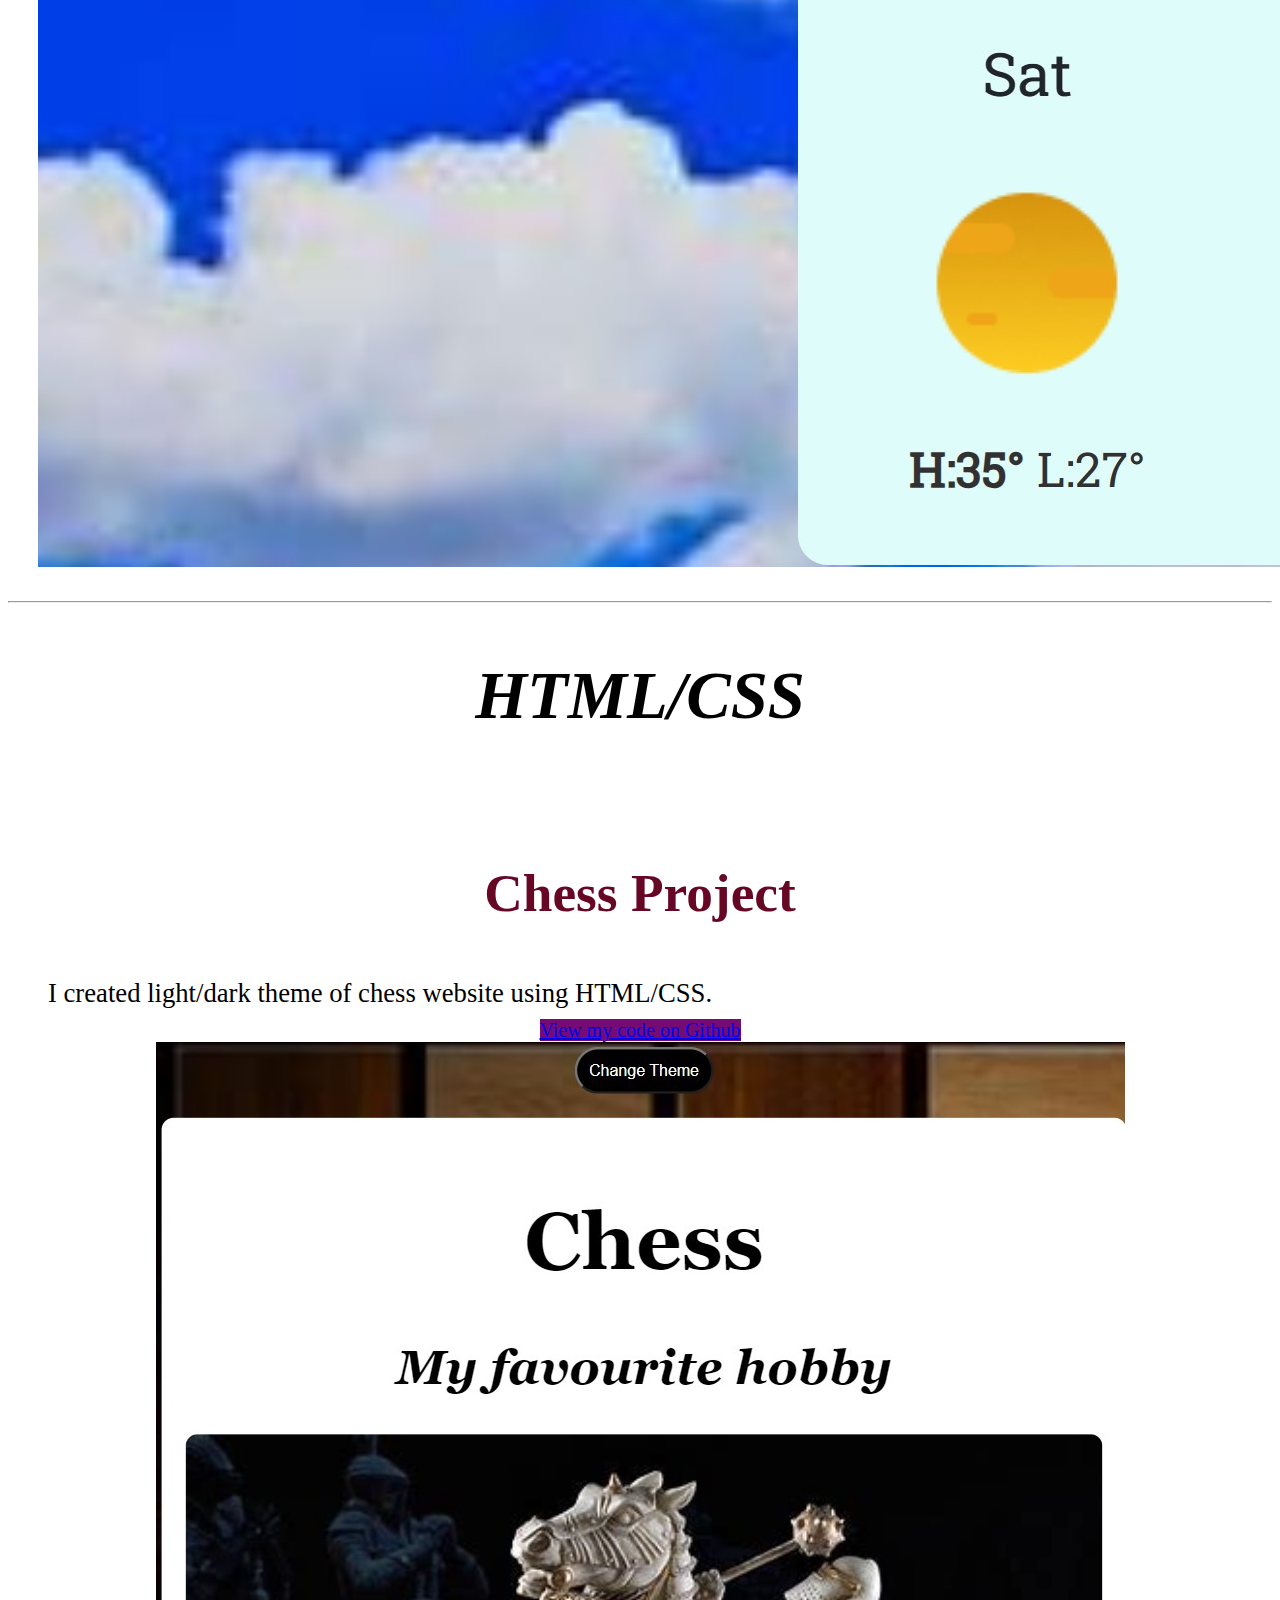
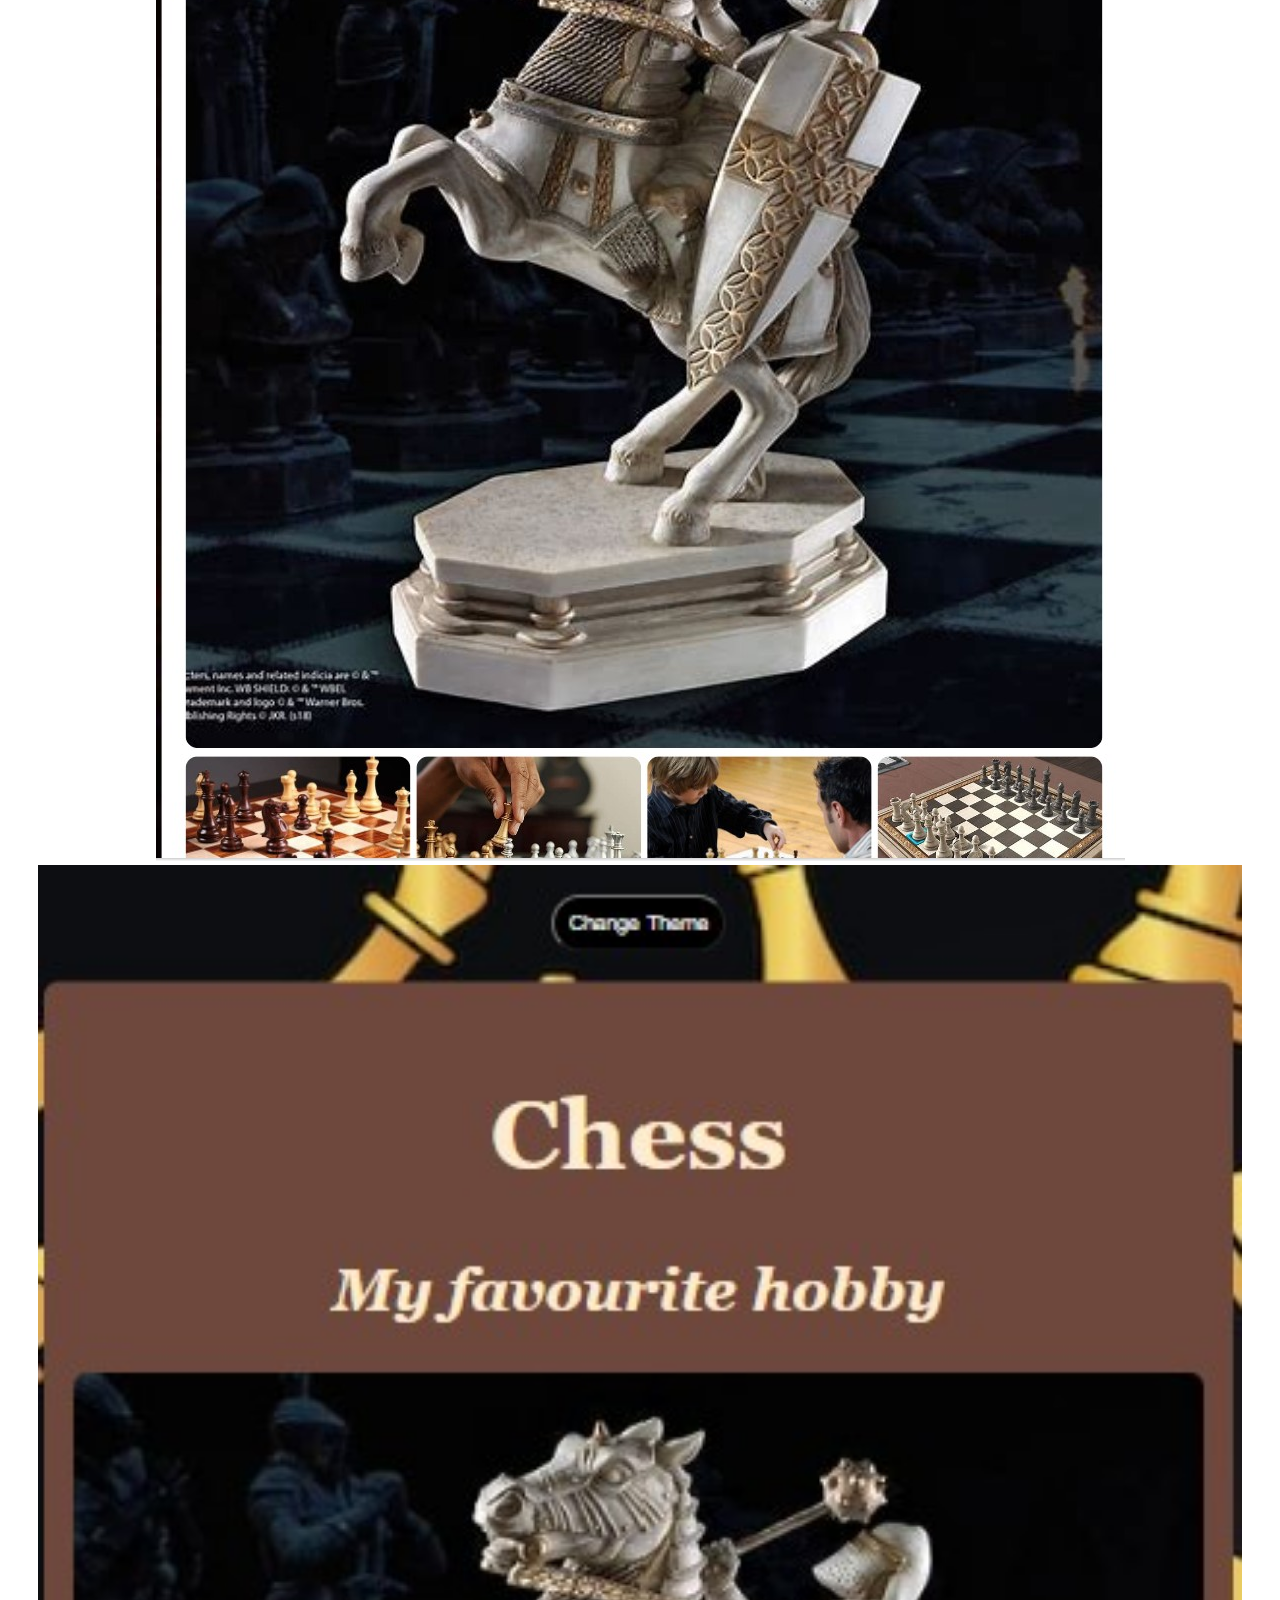
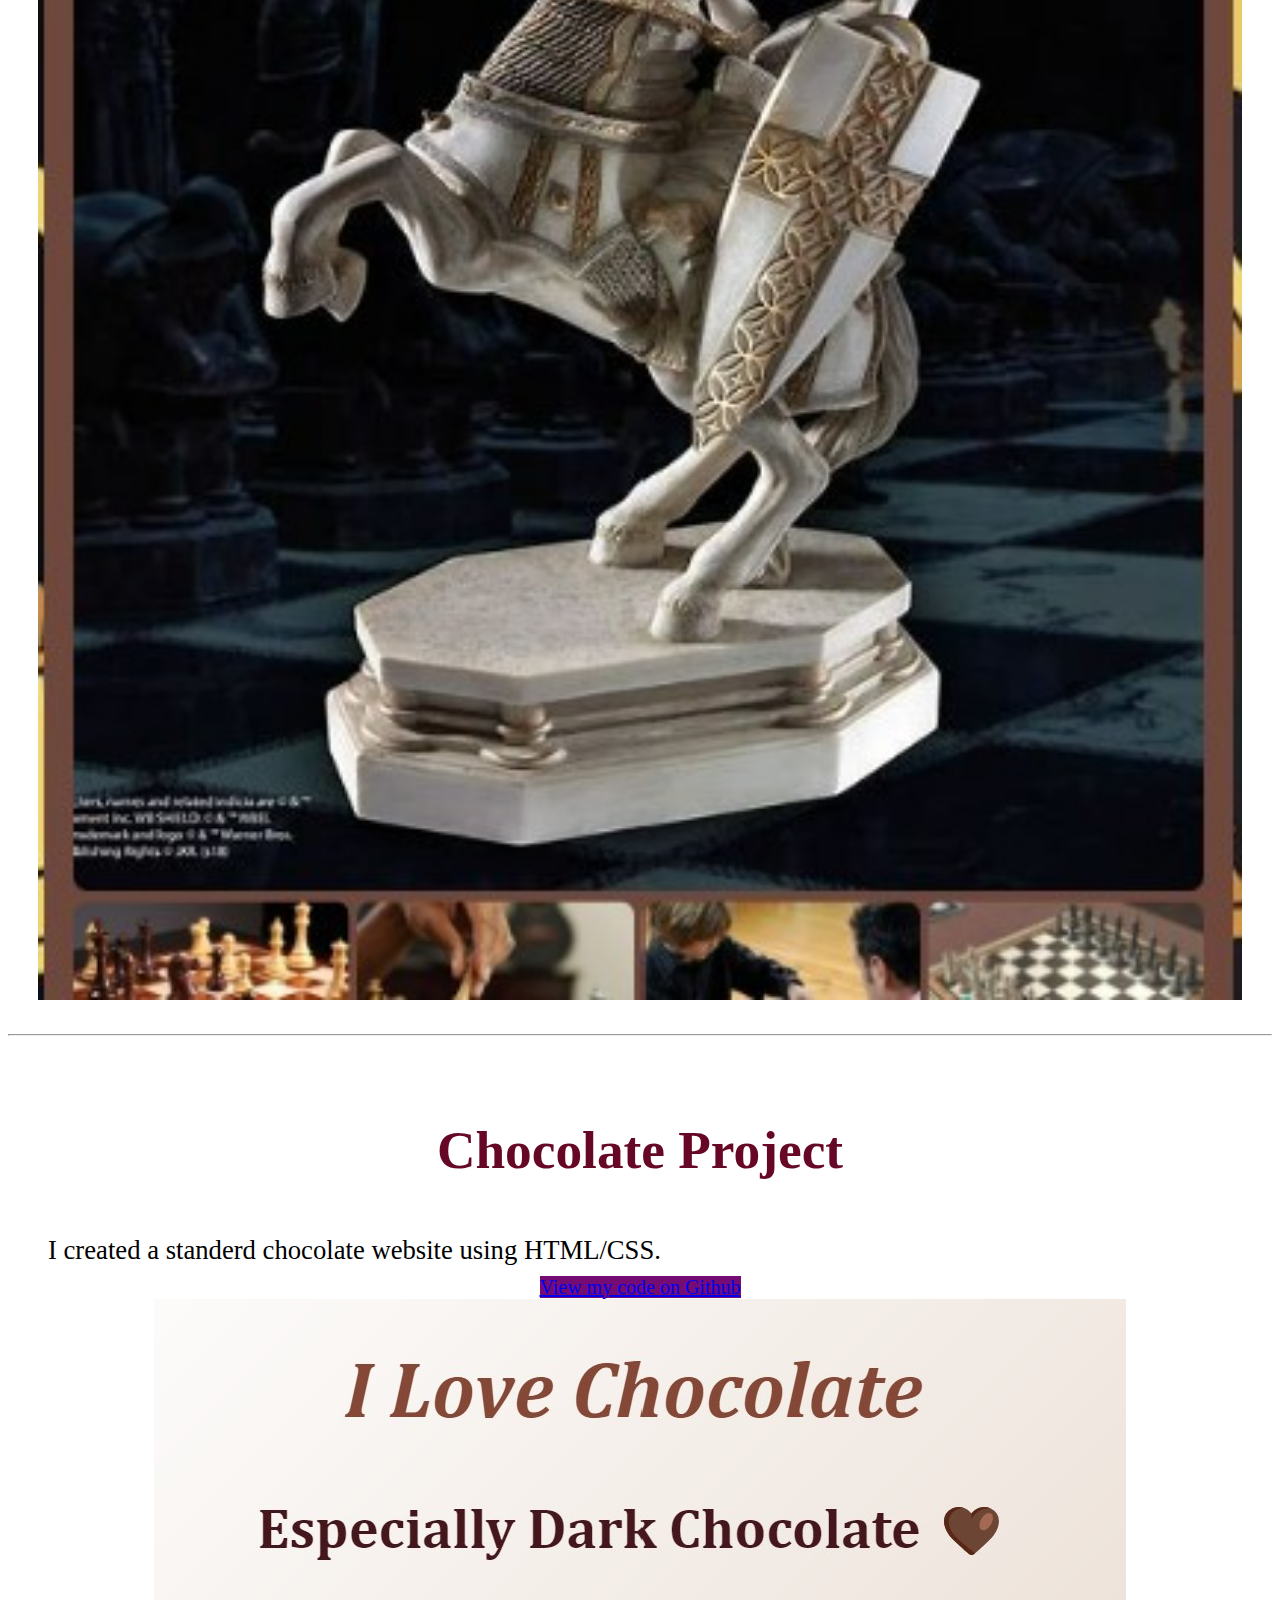
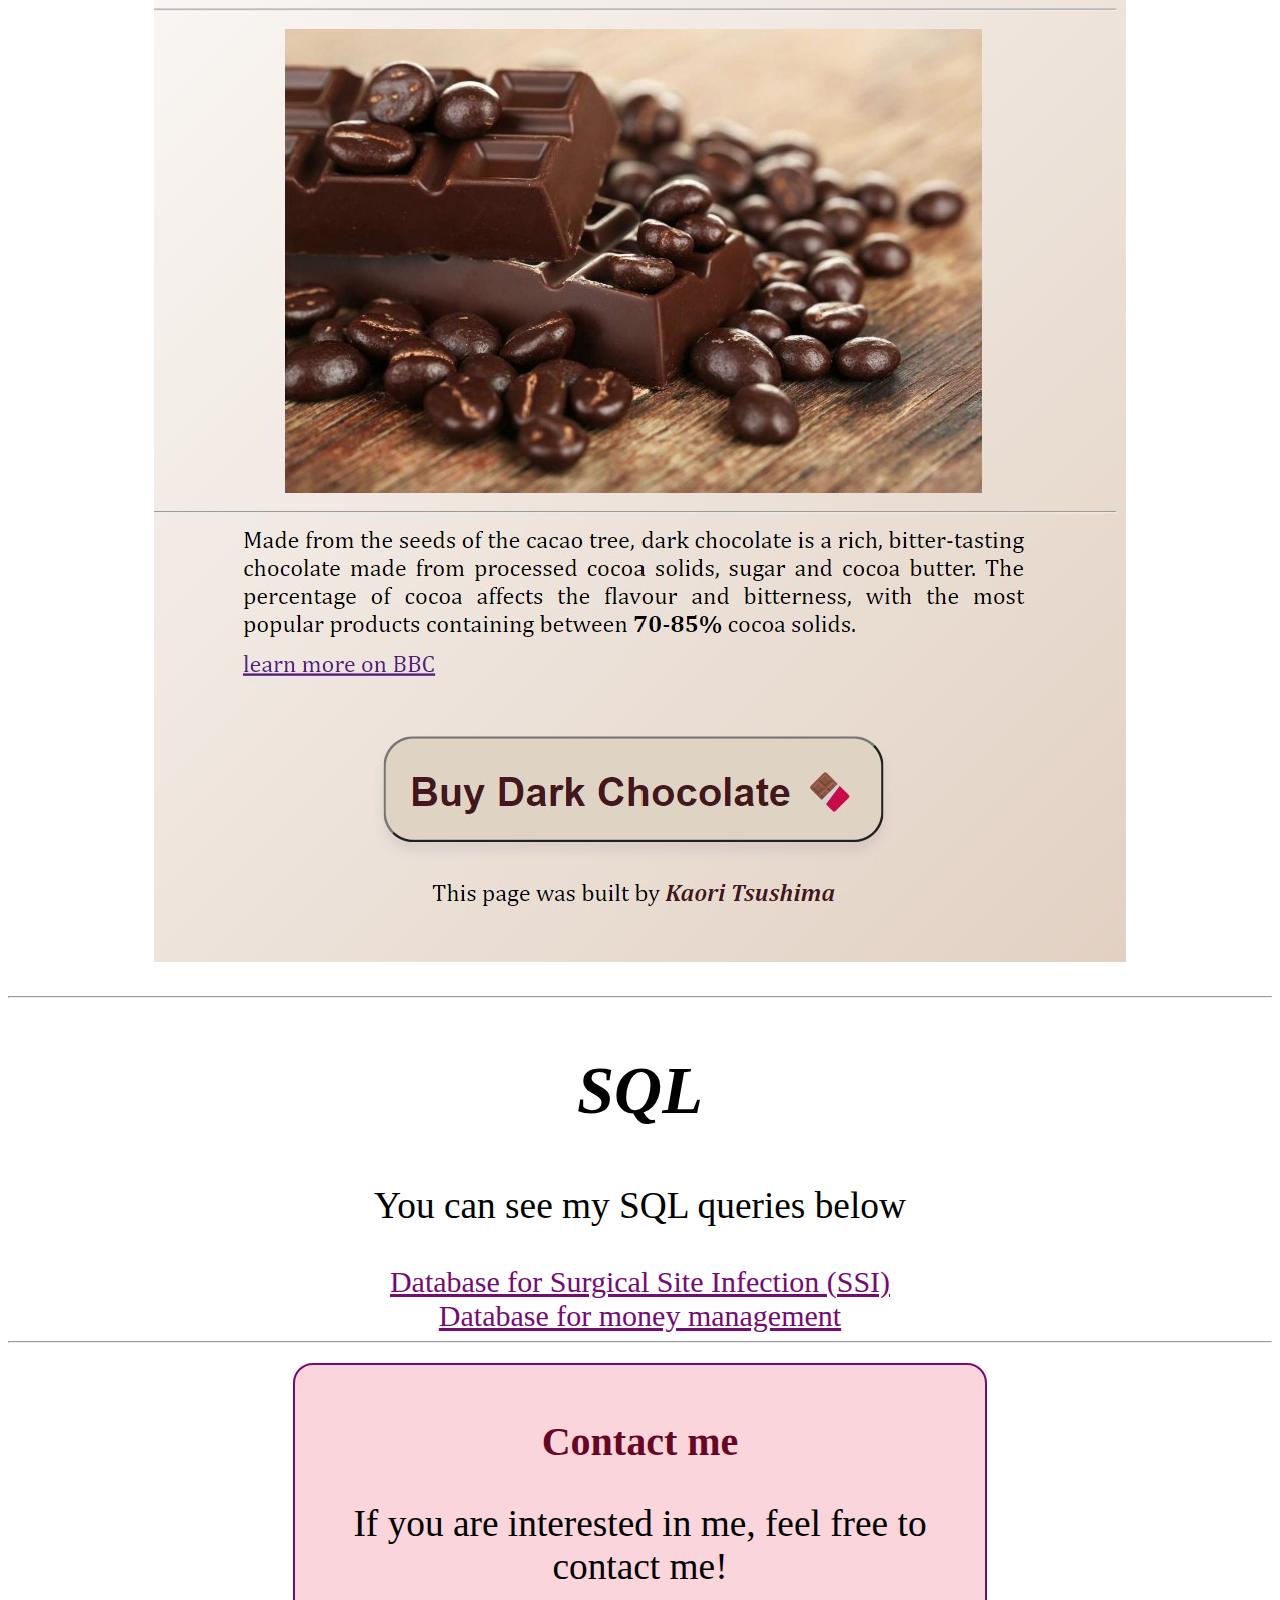
<file: work.html>
<!DOCTYPE html>
<html lang="en">
  <head>
    <meta charset="UTF-8" />
    <meta name="description" content="Kaori's project" />
    <title>work-Kaori</title>
    <link rel="stylesheet" href="src/styles.css" />
    <link
      href="https://cdn.jsdelivr.net/npm/bootstrap@5.3.1/dist/css/bootstrap.min.css"
      rel="stylesheet"
      integrity="sha384-4bw+/aepP/YC94hEpVNVgiZdgIC5+VKNBQNGCHeKRQN+PtmoHDEXuppvnDJzQIu9"
      crossorigin="anonymous"
    />
    <script
      src="https://cdn.jsdelivr.net/npm/bootstrap@5.3.1/dist/js/bootstrap.bundle.min.js"
      integrity="sha384-HwwvtgBNo3bZJJLYd8oVXjrBZt8cqVSpeBNS5n7C8IVInixGAoxmnlMuBnhbgrkm"
      crossorigin="anonymous"
    ></script>
  </head>
  <body>
    <nav class="navbar navbar-expand-lg bg-body-tertiary p-4">
      <div class="container-fluid">
        <a class="navbar-brand fs-2" href="index.html">Kaori Tsushima</a>
        <button
          class="navbar-toggler"
          type="button"
          data-bs-toggle="collapse"
          data-bs-target="#navbarSupportedContent"
          aria-controls="navbarSupportedContent"
          aria-expanded="false"
          aria-label="Toggle navigation"
        >
          <span class="navbar-toggler-icon"></span>
        </button>
        <div class="collapse navbar-collapse" id="navbarSupportedContent">
          <ul class="navbar-nav me-auto mb-2 mb-lg-0">
            <li class="nav-item">
              <a
                class="nav-link active fs-4"
                aria-current="page"
                href="index.html"
                >Home</a
              >
            </li>
            <li class="nav-item">
              <a
                class="nav-link active fs-4"
                aria-current="page"
                href="about.html"
                >About me</a
              >
            </li>
            <li class="nav-item">
              <a
                class="nav-link active fs-4"
                aria-current="page"
                href="work.html"
                >Work</a
              >
            </li>
            <li class="nav-item">
              <a class="nav-link fs-4" href="about.html#contact">Contact</a>
            </li>
          </ul>
        </div>
      </div>
    </nav>
    <div class="body-container">
      <div class="head">
        <h1 class="name">View my projects</h1>
      </div>

      <div class="container mt-5 mb-5">
        <h2 class="language-name mb-3"><em>React</em></h2>
        <div class="row row-gap-5">
          <div class="col-lg-6">
            <h3 class="project-name">🆕 Dictionary</h3>
            <p class="description">I created dictionary app using React.</p>
            <a
              href="https://cerulean-sorbet-eba7d6.netlify.app/"
              class="btn btn-primary mx-1"
              target="_blank"
              >Launch Dictionary App</a
            >
            <a
              href="https://github.com/KaoriTsushima/dictionary-app"
              class="btn btn-primary mx-1"
              target="_blank"
              >View my code on Github</a
            >
          </div>
          <div class="col-lg-6">
            <img src="images/dictionary.jpg" class="img-fluid rounded" />
          </div>
        </div>

        <div class="row row-gap-5">
          <div class="col-lg-6">
            <img src="images/japanese-recipes.jpg" class="img-fluid rounded" />
          </div>

          <div class="col-lg-6">
            <h3 class="project-name">🆕 Japanese Recipes</h3>
            <p class="description">
              I created Japanese food recipes for people who are interested in
              cooking Japanese food.
            </p>
            <a
              href="https://profound-heliotrope-1c34b6.netlify.app/"
              class="btn btn-primary mx-1"
              target="_blank"
              >Launch Japanese Recipes</a
            >
            <a
              href="https://github.com/KaoriTsushima/japanese-recipes"
              class="btn btn-primary mx-1"
              target="_blank"
              >View my code on Github</a
            >
          </div>
        </div>

        <div class="row row-gap-5">
          <div class="col-lg-6">
            <h3 class="project-name">🆕 Weather Project</h3>
            <p class="description">
              I created weather app in Javascript before but this time, I use
              React.
            </p>
            <a
              href="https://main--resilient-moonbeam-413d76.netlify.app/"
              class="btn btn-primary mx-1"
              target="_blank"
              >Launch Weather App</a
            >
            <a
              href="https://github.com/KaoriTsushima/React_WeatherApp/tree/main"
              class="btn btn-primary mx-1"
              target="_blank"
              >View my code on Github</a
            >
          </div>
          <div class="col-lg-6">
            <img src="images/react-weather.jpg" class="img-fluid rounded" />
          </div>
        </div>
        <hr />

        <h2 class="language-name mb-3"><em>JavaScript</em></h2>
        <div class="row row-gap-5">
          <div class="col-lg-6">
            <h3 class="project-name">World Clock Project</h3>
            <p class="description">
              You can check three default cities' current time and search
              different city's time from search option.
            </p>
            <a
              href="https://effulgent-liger-0ac3e7.netlify.app"
              class="btn btn-primary mx-1"
              target="_blank"
              >Launch World Clock App</a
            >
            <a
              href="https://github.com/KaoriTsushima/World_Clock"
              class="btn btn-primary mx-1"
              target="_blank"
              >View my code on Github</a
            >
          </div>
          <div class="col-lg-6">
            <img
              src="images/world_clock_screen.jpg"
              class="img-fluid rounded"
            />
          </div>
        </div>
        <hr />
        <div class="row row-gap-5">
          <div class="col-lg-6 order-lg-2">
            <h3 class="project-name">Weather Project</h3>
            <p class="description">
              You can check any cities' current weather and forecast for 5 days.
            </p>
            <a
              href="https://glowing-pixie-f3ce8f.netlify.app/"
              class="btn btn-primary mx-1"
              target="_blank"
              >Launch Weather App</a
            >
            <a
              href="https://github.com/KaoriTsushima/weather-app"
              class="btn btn-primary mx-1"
              target="_blank"
              >View my code on Github</a
            >
          </div>
          <div class="col-lg-6 order-lg-1">
            <img src="images/weather_screen.jpg" class="img-fluid rounded" />
          </div>
        </div>
        <hr />
        <h2 class="language-name mt-5 mb-5"><em>HTML/CSS</em></h2>
        <div class="row row-gap-5">
          <div class="col-lg-6">
            <h3 class="project-name">Chess Project</h3>
            <p class="description">
              I created light/dark theme of chess website using HTML/CSS.
            </p>

            <a
              href="https://github.com/KaoriTsushima/chess"
              class="btn btn-primary"
              target="_blank"
              >View my code on Github</a
            >
          </div>
          <div class="col-lg-3">
            <img src="images/chess_screen.jpg" class="img-fluid rounded" />
          </div>
          <div class="col-lg-3">
            <img
              src="images/chess_dark.jpg"
              class="img-fluid rounded"
              width="100%"
            />
          </div>
        </div>
        <hr />
        <div class="row row-gap-3">
          <div class="col-lg-6 order-lg-2">
            <h3 class="project-name">Chocolate Project</h3>
            <p class="description">
              I created a standerd chocolate website using HTML/CSS.
            </p>

            <a
              href="https://github.com/KaoriTsushima/chocolate"
              class="btn btn-primary"
              target="_blank"
              >View my code on Github</a
            >
          </div>
          <div class="col-lg-6 order-lg-1">
            <img src="images/chocolate_screen.jpg" class="img-fluid rounded" />
          </div>
        </div>
        <hr />
        <h2 class="language-name mt-5 mb-5"><em>SQL</em></h2>
        <p class="text">You can see my SQL queries below</p>
        <a
          href="https://github.com/KaoriTsushima/DB_for_SSI"
          class="text-decoration-none big"
          >Database for Surgical Site Infection (SSI)</a
        >
        <br />
        <a
          href="https://github.com/KaoriTsushima/Database-for-money-management"
          class="text-decoration-none big"
          >Database for money management</a
        >
        <br />
        <hr />
      </div>

      <footer>
        <h2 class="title">Contact me</h2>
        <p class="text fs-4">
          If you are interested in me, feel free to contact me!
        </p>
        <a
          href="mailto:kaoritsushima0107@gmail.com"
          class="text-decoration-none email"
        >
          ✉️Send an email to me✉️</a
        >
        <br />
        <div class="row">
          <div class="col-lg-4">
            <a
              href="https://www.linkedin.com/in/kaori-tsushima-b836601a8/"
              target="_blank"
              class="text-decoration-none links"
            >
              Linkedin</a
            >
          </div>
          <div class="col-lg-4">
            <a
              href="https://github.com/KaoriTsushima"
              target="_blank"
              class="text-decoration-none links"
            >
              Github</a
            >
          </div>
          <div class="col-lg-4">
            <a
              href="./src/Resume-Kaori.pdf"
              target="_blank"
              class="text-decoration-none links"
            >
              Resume</a
            >
          </div>
        </div>
      </footer>
    </div>
  </body>
</html>
</file>
<file: src/styles.css>
:root {
  --primary-color: rgb(116, 12, 116);
  --secondary-color: rgb(250, 213, 219);
  --third-color: rgb(101, 7, 37);
}

.body-container {
  text-align: center;
}
.head {
  padding: 20px;
  margin-bottom: 20px;
  background-color: var(--secondary-color);
}
.name {
  font-size: 80pt;
  color: var(--primary-color);
}
.project-name {
  font-size: 40pt;
  color: var(--third-color);
}

.description {
  text-align: left;
  font-size: 20pt;
  margin: 10px;
}
.text {
  font-size: 28pt;
}
.row {
  padding: 20px;
  margin: 10px;
}
.title {
  font-size: 30pt;
  color: var(--third-color);
  text-align: center;
}
.email {
  font-size: 35pt;
  padding: 30px;
  color: var(--primary-color);
}
.btn-primary {
  font-size: 20px !important;
  background-color: var(--primary-color) !important;
  border-color: var(--primary-color) !important;
  margin: 10px;
}
.btn-primary:hover {
  color: var(--primary-color) !important;
  background-color: var(--secondary-color) !important;
  font-weight: bold !important;
}
.left {
  display: block !important;
}
.language-name {
  font-size: 50pt;
}
.big {
  font-size: 30px;
  color: var(--primary-color);
}
footer {
  background-color: var(--secondary-color);
  max-width: 650px;
  display: block;
  margin: 20px auto;
  padding: 20px;
  border: 2pt solid var(--primary-color);
  border-radius: 20px;
}
.photo {
  min-height: 400px;
  object-fit: cover;
}
.links {
  font-size: 18pt;
}
</file>
